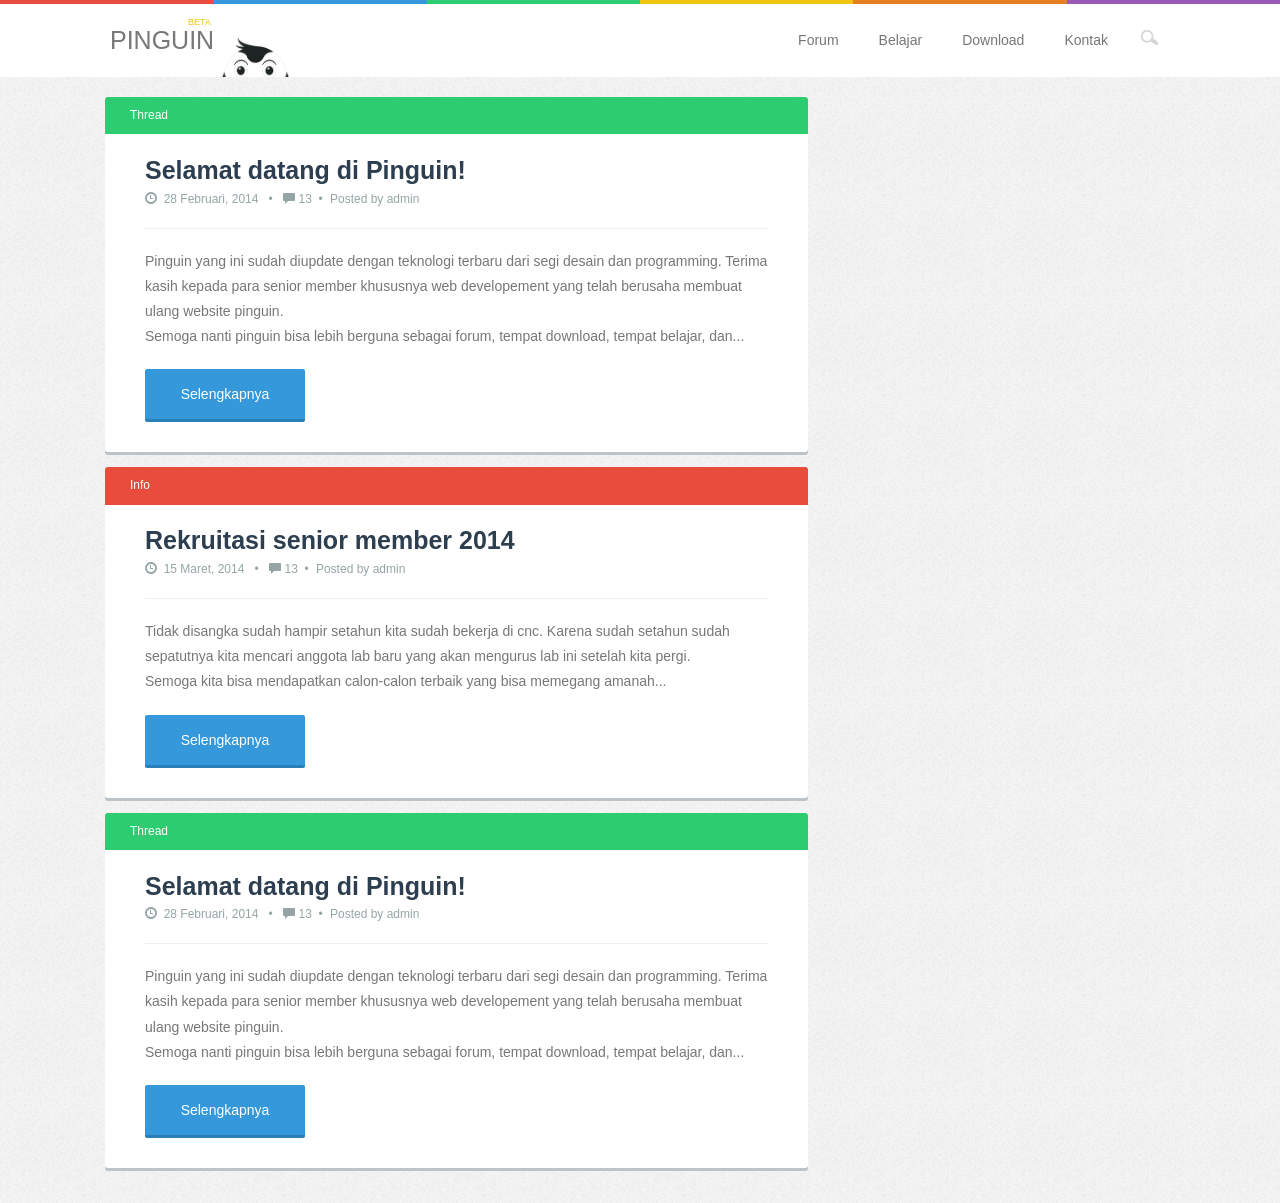
<file: index.html>
<!DOCTYPE html>
<html lang="en">
  <head>
    <meta charset="utf-8">
    <meta http-equiv="X-UA-Compatible" content="IE=edge">
    <meta name="viewport" content="width=device-width, initial-scale=1">
    <title>Pinguin - Sebuah website laboratorium CNC</title>

    <!-- CSS Bootstrap -->
    <link href="css/bootstrap.css" rel="stylesheet">
    <link href="css/style.css" rel="stylesheet">

    <!-- buat favicon -->
    <link rel="shortcut icon" href="img/favicon-pinguin.ico" >
    <link rel="icon" type="/image/ico"  href="img/favicon-pinguin.ico" >
    
    <!-- end -->
  </head>

  <body>
      
    <!-- Hiasan warna-warna paling atas -->
      
    <div class="top-color">
      <ul>
        <li></li>
        <li></li>
        <li></li>
        <li></li>
        <li></li>
        <li></li>
      </ul>
    </div>
      
    <!-- Navigasi atas -->  
        
    <nav class="navbar navbar-default" role="navigation">
    <div class="container-fluid">
      
    <!-- Brand and toggle get grouped for better mobile display -->
      
    <div class="navbar-header">
      <button type="button" class="navbar-toggle" data-toggle="collapse" data-target="#bs-example-navbar-collapse-1">
        <span class="sr-only">Toggle navigation</span>
        <span class="icon-bar"></span>
        <span class="icon-bar"></span>
        <span class="icon-bar"></span>
      </button>
      <a class="navbar-brand" href="index.html">Pinguin</a>
    </div>

    <!-- Membuat link-link berubah dari float-left menjadi vertikal teratur -->
      
    <div class="collapse navbar-collapse" id="bs-example-navbar-collapse-1">

      <ul class="nav navbar-nav navbar-right">
        <li><a href="forum.html">Forum</a></li>
        <li><a href="#">Belajar</a></li>
        <li><a href="download.html">Download</a></li>
        <li><a href="#">Kontak</a></li>
        <li><form class="search-container" action="#" method="POST"><input type="search" class="form-control search" placeholder="Cari..." >
            <input type="submit" class="btn btn-search" value="Cari">
            </form>
        </li>
          </ul>
    </div>  <!-- /.navbar-collapse -->
  </div>  <!-- /.container-fluid -->
</nav>

<!-- Grid menu -->

<!-- Container grid -->

<div class="row pinguin">
  
    <!-- Grid bagian kiri | Kontainer utama -->
    
  <div class="left-container">
    <div class="left-modul thread-modul">
      <h4 class="title">Selamat datang di Pinguin!</h4>
      <span class="date"><i class="glyphicon glyphicon-time"></i> &nbsp;28 Februari, 2014 &nbsp; &bull; &nbsp;</span>
      <span class="comment"><i class="glyphicon glyphicon-comment"></i> 13 &nbsp;&bull;</span>
      <span class="comment"> &nbsp;Posted by admin</span>
      <br><hr>
      <p class="wtsay">Pinguin yang ini sudah diupdate dengan teknologi terbaru dari segi desain dan programming. Terima kasih kepada para senior member khususnya web developement yang telah berusaha membuat ulang website pinguin.<br>
      Semoga nanti pinguin bisa lebih berguna sebagai forum, tempat download, tempat belajar, dan...</p>
      <a href="#" class="button-slide">
        <i class="glyphicon glyphicon-chevron-right detail"></i>
        <div class="detail-wrap">Selengkapnya</div>
      </a>
    </div>

    <div class="left-modul info-modul">
      <h4 class="title">Rekruitasi senior member 2014</h4>
      <span class="date"><i class="glyphicon glyphicon-time"></i> &nbsp;15 Maret, 2014 &nbsp; &bull; &nbsp;</span>
      <span class="comment"><i class="glyphicon glyphicon-comment"></i> 13 &nbsp;&bull;</span>
      <span class="comment"> &nbsp;Posted by admin</span>
      <br><hr>
      <p class="wtsay">Tidak disangka sudah hampir setahun kita sudah bekerja di cnc. Karena sudah setahun sudah sepatutnya kita mencari anggota lab baru yang akan mengurus lab ini setelah kita pergi.<br>Semoga kita bisa mendapatkan calon-calon terbaik yang bisa memegang amanah...</p>
      <a href="#" class="button-slide">
        <i class="glyphicon glyphicon-chevron-right detail"></i>
        <div class="detail-wrap">Selengkapnya</div>
      </a>
    </div>
        
    <div class="left-modul thread-modul">
      <h4 class="title">Selamat datang di Pinguin!</h4>
      <span class="date"><i class="glyphicon glyphicon-time"></i> &nbsp;28 Februari, 2014 &nbsp; &bull; &nbsp;</span>
      <span class="comment"><i class="glyphicon glyphicon-comment"></i> 13 &nbsp;&bull;</span>
      <span class="comment"> &nbsp;Posted by admin</span>
      <br><hr>
      <p class="wtsay">Pinguin yang ini sudah diupdate dengan teknologi terbaru dari segi desain dan programming. Terima kasih kepada para senior member khususnya web developement yang telah berusaha membuat ulang website pinguin.<br>
      Semoga nanti pinguin bisa lebih berguna sebagai forum, tempat download, tempat belajar, dan...</p>
      <a href="#" class="button-slide">
        <i class="glyphicon glyphicon-chevron-right detail"></i>
        <div class="detail-wrap">Selengkapnya</div>
      </a>
    </div>
  </div>    
    
<!-- Grid bagian kanan | Kontainer utama -->    
  <div class="nav-right"></div>    

</div>
    <!-- Container grid ends! -->

  <!-- Final Footer Page -->
  <script src="js/jquery.js"></script>        
  <script src="js/bootstrap.js"></script>
      <!--
  <script src="js/prefixfree.min.js"></script>
         
  <!-- HTML5 Shim and Respond.js IE8 support of HTML5 elements and media queries -->
  <!-- WARNING: Respond.js doesn't work if you view the page via file:// -->

  <script src="js/html5shiv.js"></script>
  <script src="js/respond.min.js"></script>
      
</body>
</html>
</file>
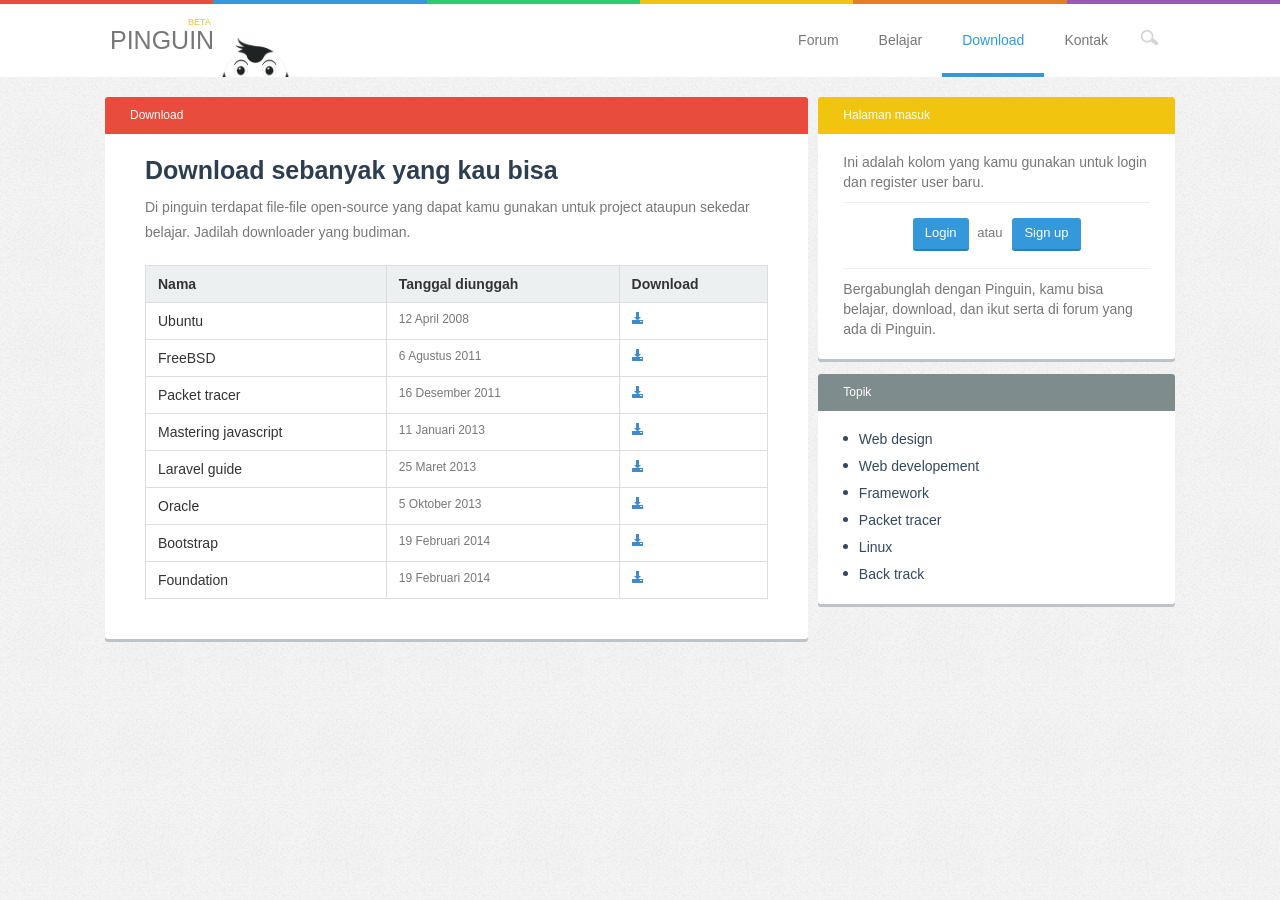
<file: download.html>
<!DOCTYPE html>
<html lang="en">
  <head>
    <meta charset="utf-8">
    <meta http-equiv="X-UA-Compatible" content="IE=edge">
    <meta name="viewport" content="width=device-width, initial-scale=1">
    <title>Pinguin - Sebuah website laboratorium CNC</title>

    <!-- CSS Bootstrap -->
      
    <link href="css/bootstrap.css" rel="stylesheet">
    <link href="css/style.css" rel="stylesheet">

    <!-- buat favicon -->
<link rel="shortcut icon" href="img/favicon-pinguin.ico" >
<link rel="icon" type="/image/ico"  href="img/favicon-pinguin.ico" >
    <!-- end -->

  </head>
  <body>
      
    <!-- Hiasan warna-warna paling atas -->
      
      <div class="top-color">
      <ul>
          <li></li>
          <li></li>
          <li></li>
          <li></li>
          <li></li>
          <li></li>
      </ul>
      
    <!-- Navigasi atas -->  
        
      </div>
      <nav class="navbar navbar-default" role="navigation">
  <div class="container-fluid">
      
    <!-- Brand and toggle get grouped for better mobile display -->
      
    <div class="navbar-header">
      <button type="button" class="navbar-toggle" data-toggle="collapse" data-target="#bs-example-navbar-collapse-1">
        <span class="sr-only">Toggle navigation</span>
        <span class="icon-bar"></span>
        <span class="icon-bar"></span>
        <span class="icon-bar"></span>
      </button>
      <a class="navbar-brand" href="index.html">Pinguin</a>
    </div>

    <!-- Membuat link-link berubah dari float-left menjadi vertikal teratur -->
      
    <div class="collapse navbar-collapse" id="bs-example-navbar-collapse-1">

      <ul class="nav navbar-nav navbar-right">
        <li><a href="forum.html">Forum</a></li>
        <li><a href="#">Belajar</a></li>
        <li><a class="active" href="download.html">Download</a></li>
        <li><a href="#">Kontak</a></li>
        <li><form class="search-container" action="#" method="POST"><input type="search" class="form-control search" placeholder="Cari..." >
            <input type="submit" class="btn btn-search" value="Cari">
            </form>
        </li>
          </ul>
    </div>  <!-- /.navbar-collapse -->
  </div>  <!-- /.container-fluid -->
</nav>

<!-- Grid menu -->

<!-- Container grid -->

<div class="row pinguin">
  
    <!-- Grid bagian kiri | Kontainer utama -->
    
    <div class="left-container">
    
        <div class="left-modul download-modul">
        <h4 class="title">Download sebanyak yang kau bisa</h4>
        <p class="wtsay">Di pinguin terdapat file-file open-source yang dapat kamu gunakan untuk project ataupun sekedar belajar. Jadilah downloader yang budiman.</p>
        <div class="container-table">
        <table class="table table-bordered">
        <thead>
          <tr>
            <th>Nama</th>
            <th>Tanggal diunggah</th>
            <th>Download</th>
          </tr>
        </thead>
        <tbody>
          <tr>
            <td>Ubuntu</td>
            <td>12 April 2008</td>
            <td><a class="download" href="#"><i class="glyphicon glyphicon-download-alt"></i></a></td>
          </tr>
          <tr>
            <td>FreeBSD</td>
            <td>6 Agustus 2011</td>
            <td><a class="download" href="#"><i class="glyphicon glyphicon-download-alt"></i></a></td>
          </tr>
          <tr>
            <td>Packet tracer</td>
            <td>16 Desember 2011</td>
            <td><a class="download" href="#"><i class="glyphicon glyphicon-download-alt"></i></a></td>
          </tr>
          <tr>
            <td>Mastering javascript</td>
            <td>11 Januari 2013</td>
            <td><a class="download" href="#"><i class="glyphicon glyphicon-download-alt"></i></a></td>
          </tr>
            <tr>
            <td>Laravel guide</td>
            <td>25 Maret 2013</td>
            <td><a class="download" href="#"><i class="glyphicon glyphicon-download-alt"></i></a></td>
          </tr>
            <tr>
            <td>Oracle</td>
            <td>5 Oktober 2013</td>
            <td><a class="download" href="#"><i class="glyphicon glyphicon-download-alt"></i></a></td>
          </tr>
            <tr>
            <td>Bootstrap</td>
            <td>19 Februari 2014</td>
            <td><a class="download" href="#"><i class="glyphicon glyphicon-download-alt"></i></a></td>
          </tr>
            <tr>
            <td>Foundation</td>
            <td>19 Februari 2014</td>
            <td><a class="download" href="#"><i class="glyphicon glyphicon-download-alt"></i></a></td>
          </tr>
        </tbody>
      </table>
      </div>
        </div>        

    </div>    
    
<!-- Grid bagian kanan | Kontainer utama -->    
    
    <div class="right-container">
    
    <!-- Grid satuan -->    
        
    <div class="right-modul come-in login-modul">
    
        <p class="member">
        Ini adalah kolom yang kamu gunakan untuk 
login dan register user baru.<br><hr class="garis-masuk">


        <div class="container-mau">
            <a class="mau" href="login.html">Login</a><span> atau</span>
            <a class="mau" href="signup.html">Sign up</a>
        </div>
        
        </p><hr class="garis-masuk2"><p class="member">Bergabunglah dengan Pinguin, kamu bisa belajar, download, dan ikut serta di forum yang ada di Pinguin.</p>
        
    </div>
    
    <div class="right-modul topik-modul">
    
        <ul class=topik>
            <li><a class="tag" href="#"> &nbsp;&nbsp;&nbsp;&nbsp;Web design</a></li>
            <li><a class="tag" href="#">&nbsp;&nbsp;&nbsp;&nbsp;Web developement</a></li>
            <li><a class="tag" href="#">&nbsp;&nbsp;&nbsp;&nbsp;Framework</a></li>
            <li><a class="tag" href="#">&nbsp;&nbsp;&nbsp;&nbsp;Packet tracer</a></li>
            <li><a class="tag" href="#">&nbsp;&nbsp;&nbsp;&nbsp;Linux</a></li>
            <li><a class="tag" href="#">&nbsp;&nbsp;&nbsp;&nbsp;Back track</a></li>
        </ul>
        
    </div>
    
    </div>
    
    </div>

    <!-- Container grid ends! -->

<script src="js/jquery.js"></script>        
<script src="js/bootstrap.js"></script>
<!-- <script src="js/prefixfree.min.js"></script> -->
       
<!-- HTML5 Shim and Respond.js IE8 support of HTML5 elements and media queries -->
<!-- WARNING: Respond.js doesn't work if you view the page via file:// -->

<script src="js/html5shiv.js"></script>
<script src="js/respond.min.js"></script>
      
</body>
</html>
</file>
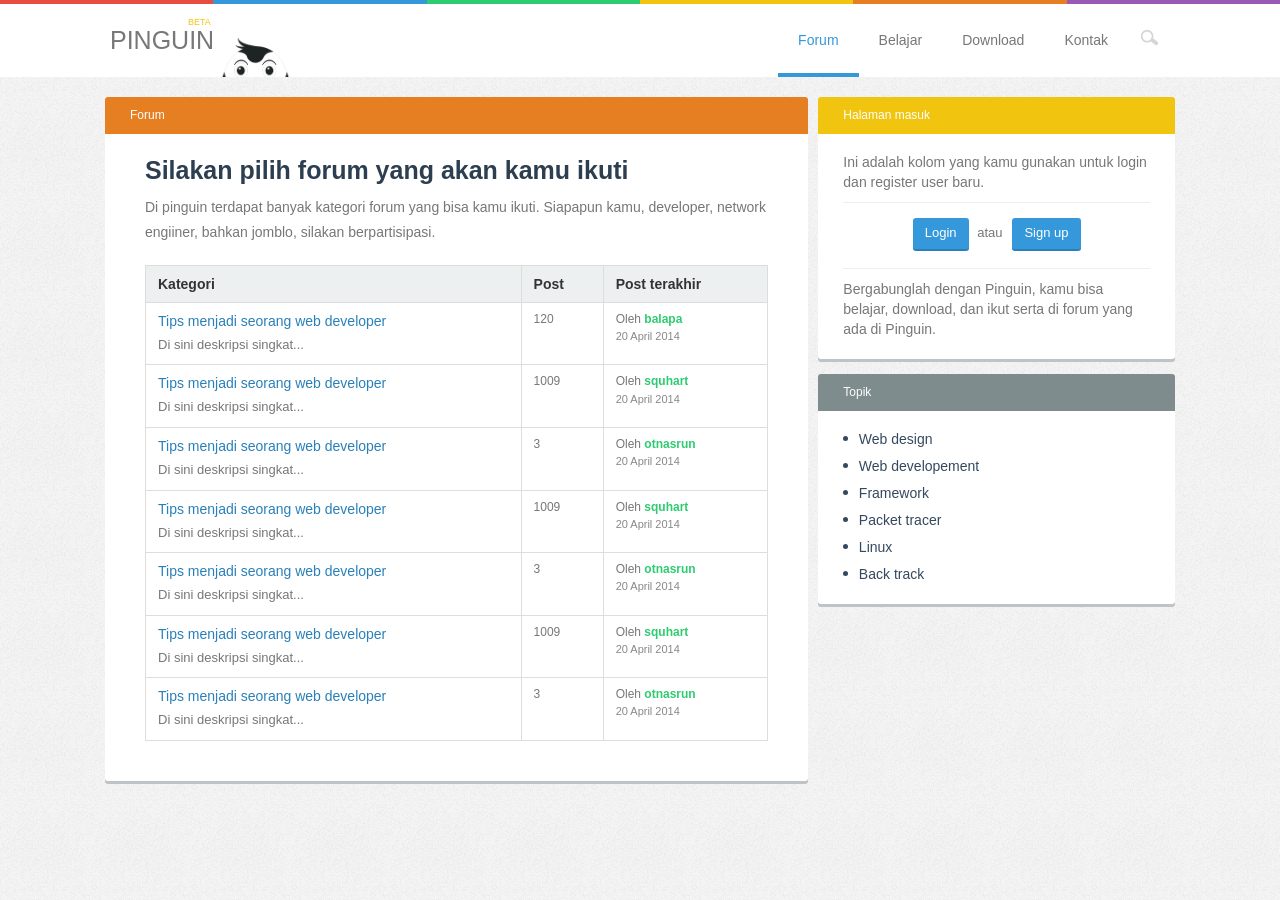
<file: forum.html>
<!DOCTYPE html>
<html lang="en">
  <head>
    <meta charset="utf-8">
    <meta http-equiv="X-UA-Compatible" content="IE=edge">
    <meta name="viewport" content="width=device-width, initial-scale=1">
    <title>Pinguin - Sebuah website laboratorium CNC</title>

    <!-- CSS Bootstrap -->
      
    <link href="css/bootstrap.css" rel="stylesheet">
    <link href="css/style.css" rel="stylesheet">

    <!-- buat favicon -->
<link rel="shortcut icon" href="img/favicon-pinguin.ico" >
<link rel="icon" type="/image/ico"  href="img/favicon-pinguin.ico" >
    <!-- end -->

  </head>
  <body>
      
    <!-- Hiasan warna-warna paling atas -->
      
      <div class="top-color">
      <ul>
          <li></li>
          <li></li>
          <li></li>
          <li></li>
          <li></li>
          <li></li>
      </ul>
      
    <!-- Navigasi atas -->  
        
      </div>
      <nav class="navbar navbar-default" role="navigation">
  <div class="container-fluid">
      
    <!-- Brand and toggle get grouped for better mobile display -->
      
    <div class="navbar-header">
      <button type="button" class="navbar-toggle" data-toggle="collapse" data-target="#bs-example-navbar-collapse-1">
        <span class="sr-only">Toggle navigation</span>
        <span class="icon-bar"></span>
        <span class="icon-bar"></span>
        <span class="icon-bar"></span>
      </button>
      <a class="navbar-brand" href="index.html">Pinguin</a>
    </div>

    <!-- Membuat link-link berubah dari float-left menjadi vertikal teratur -->
      
    <div class="collapse navbar-collapse" id="bs-example-navbar-collapse-1">

      <ul class="nav navbar-nav navbar-right">
        <li><a class="active" href="forum.html">Forum</a></li>
        <li><a href="#">Belajar</a></li>
        <li><a href="download.html">Download</a></li>
        <li><a href="#">Kontak</a></li>
        <li><form class="search-container" action="#" method="POST"><input type="search" class="form-control search" placeholder="Cari..." >
            <input type="submit" class="btn btn-search" value="Cari">
            </form>
        </li>
          </ul>
    </div>  <!-- /.navbar-collapse -->
  </div>  <!-- /.container-fluid -->
</nav>

<!-- Grid menu -->

<!-- Container grid -->

<div class="row pinguin">
  
    <!-- Grid bagian kiri | Kontainer utama -->
    
    <div class="left-container">
    
        <div class="left-modul forum-modul">
        <h4 class="title">Silakan pilih forum yang akan kamu ikuti</h4>
        <p class="wtsay">Di pinguin terdapat banyak kategori forum yang bisa kamu ikuti. Siapapun kamu, developer, network engiiner, bahkan jomblo, silakan berpartisipasi.</p>
        <div class="container-table">
        <table class="table table-bordered">
        <thead>
          <tr>
            <th>Kategori</th>
            <th>Post</th>
            <th>Post terakhir</th>
          </tr>
        </thead>
        <tbody>
          <tr> <!-- Baris / row, kalo td nya kolom -->
            <td><a href="#" class="kategori">Tips menjadi seorang web developer</a><br>
            <p class="deks">Di sini deskripsi singkat...</p></td>
            <td>120</td>
            <td>Oleh <a href="#user" class="user">balapa</a><br><span>20 April 2014</span>
              </td>
          </tr>
            
          <tr>
            <td><a href="#" class="kategori">Tips menjadi seorang web developer</a><br>
            <p class="deks">Di sini deskripsi singkat...</p></td>
            <td>1009</td>
            <td>Oleh <a href="#user" class="user">squhart</a><br><span>20 April 2014</span></td>
          </tr>
            
          <tr>
            <td><a href="#" class="kategori">Tips menjadi seorang web developer</a><br>
            <p class="deks">Di sini deskripsi singkat...</p></td>
            <td>3</td>
            <td>Oleh <a href="#user" class="user">otnasrun</a><br><span>20 April 2014</span></td>
          </tr>
            
          <tr>
            <td><a href="#" class="kategori">Tips menjadi seorang web developer</a><br>
            <p class="deks">Di sini deskripsi singkat...</p></td>
            <td>1009</td>
            <td>Oleh <a href="#user" class="user">squhart</a><br><span>20 April 2014</span></td>
          </tr>
            
          <tr>
            <td><a href="#" class="kategori">Tips menjadi seorang web developer</a><br>
            <p class="deks">Di sini deskripsi singkat...</p></td>
            <td>3</td>
            <td>Oleh <a href="#user" class="user">otnasrun</a><br><span>20 April 2014</span></td>
          </tr>
            
          <tr>
            <td><a href="#" class="kategori">Tips menjadi seorang web developer</a><br>
            <p class="deks">Di sini deskripsi singkat...</p></td>
            <td>1009</td>
            <td>Oleh <a href="#user" class="user">squhart</a><br><span>20 April 2014</span></td>
          </tr>
            
          <tr>
            <td><a href="#" class="kategori">Tips menjadi seorang web developer</a><br>
            <p class="deks">Di sini deskripsi singkat...</p></td>
            <td>3</td>
            <td>Oleh <a href="#user" class="user">otnasrun</a><br><span>20 April 2014</span></td>
          </tr>
            
        </tbody>
      </table>
      </div>
        </div>        

    </div>    
    
<!-- Grid bagian kanan | Kontainer utama -->    
    
    <div class="right-container">
    
    <!-- Grid satuan -->    
        
    <div class="right-modul come-in login-modul">
    
        <p class="member">
        Ini adalah kolom yang kamu gunakan untuk 
login dan register user baru.<br><hr class="garis-masuk">


        <div class="container-mau">
            <a class="mau" href="login.html">Login</a><span> atau</span>
            <a class="mau" href="signup.html">Sign up</a>
        </div>
        
        </p><hr class="garis-masuk2"><p class="member">Bergabunglah dengan Pinguin, kamu bisa belajar, download, dan ikut serta di forum yang ada di Pinguin.</p>
        
    </div>
    
    <div class="right-modul topik-modul">
    
        <ul class=topik>
            <li><a class="tag" href="#"> &nbsp;&nbsp;&nbsp;&nbsp;Web design</a></li>
            <li><a class="tag" href="#">&nbsp;&nbsp;&nbsp;&nbsp;Web developement</a></li>
            <li><a class="tag" href="#">&nbsp;&nbsp;&nbsp;&nbsp;Framework</a></li>
            <li><a class="tag" href="#">&nbsp;&nbsp;&nbsp;&nbsp;Packet tracer</a></li>
            <li><a class="tag" href="#">&nbsp;&nbsp;&nbsp;&nbsp;Linux</a></li>
            <li><a class="tag" href="#">&nbsp;&nbsp;&nbsp;&nbsp;Back track</a></li>
        </ul>
        
    </div>
    
    </div>
    
    </div>

    <!-- Container grid ends! -->

<script src="js/jquery.js"></script>        
<script src="js/bootstrap.js"></script>
<!-- <script src="js/prefixfree.min.js"></script> -->
       
<!-- HTML5 Shim and Respond.js IE8 support of HTML5 elements and media queries -->
<!-- WARNING: Respond.js doesn't work if you view the page via file:// -->

<script src="js/html5shiv.js"></script>
<script src="js/respond.min.js"></script>
      
</body>
</html>
</file>
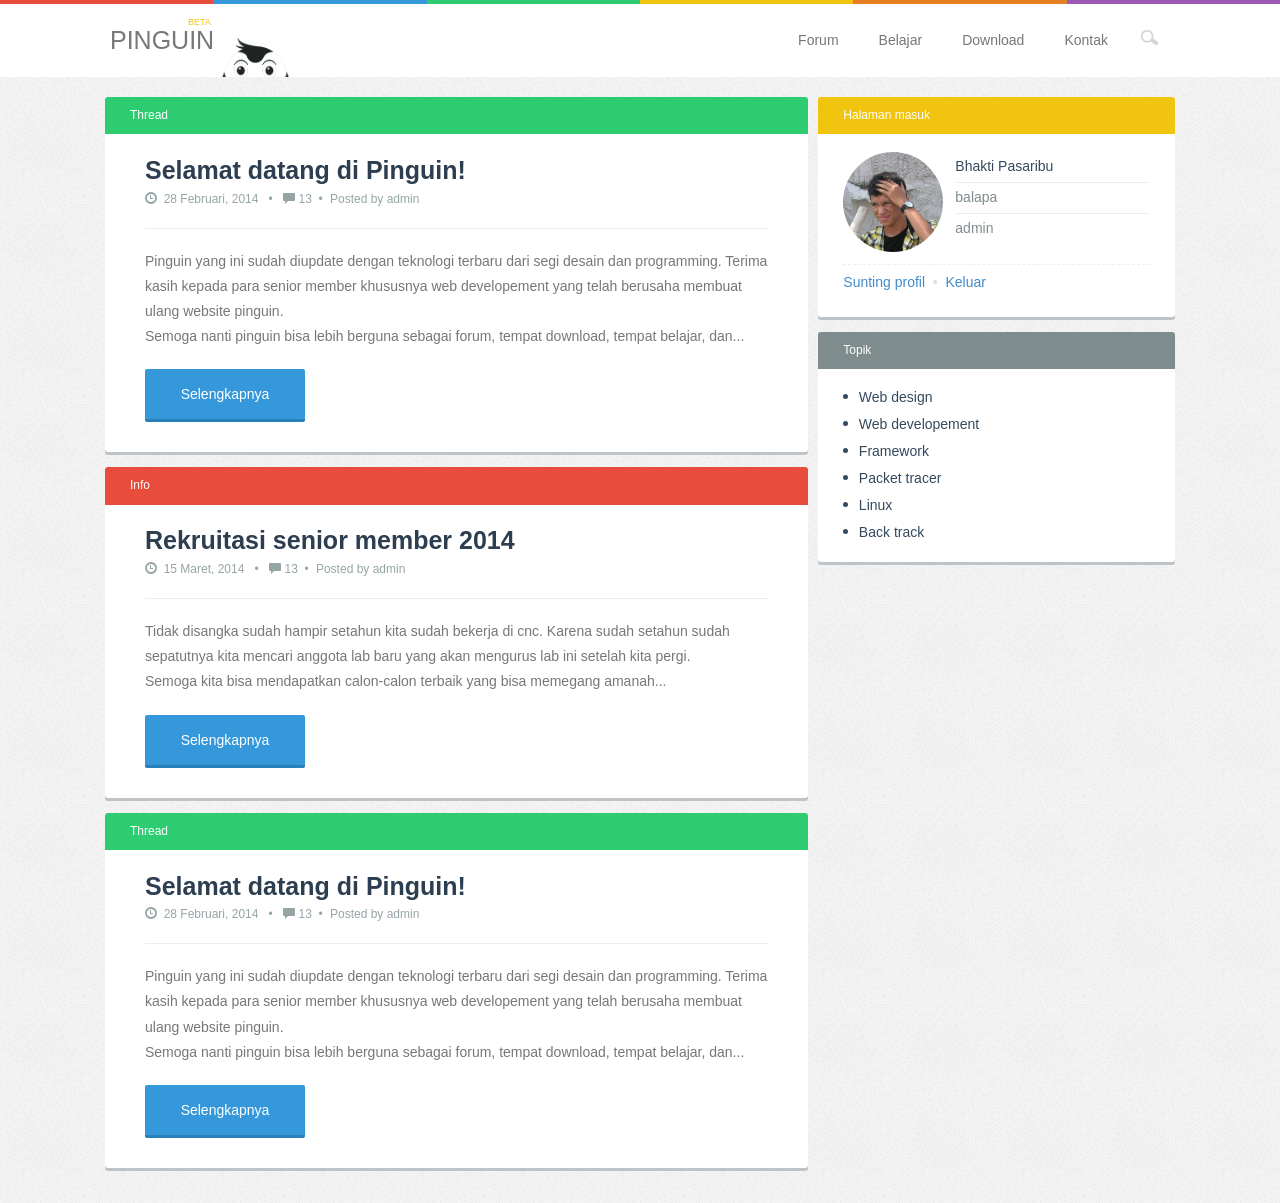
<file: index-on.html>
<!DOCTYPE html>
<html lang="en">
  <head>
    <meta charset="utf-8">
    <meta http-equiv="X-UA-Compatible" content="IE=edge">
    <meta name="viewport" content="width=device-width, initial-scale=1">
    <title>Pinguin - Sebuah website laboratorium CNC</title>

    <!-- CSS Bootstrap -->
      
    <link href="css/bootstrap.css" rel="stylesheet">
    <link href="css/style.css" rel="stylesheet">

    <!-- buat favicon -->
    <!-- buat favicon -->
<link rel="shortcut icon" href="img/favicon-pinguin.ico" >
<link rel="icon" type="/image/ico"  href="img/favicon-pinguin.ico" >
    <!-- end -->
    <!-- end -->

  </head>
  <body>
      
    <!-- Hiasan warna-warna paling atas -->
      
      <div class="top-color">
      <ul>
          <li></li>
          <li></li>
          <li></li>
          <li></li>
          <li></li>
          <li></li>
      </ul>
      
    <!-- Navigasi atas -->  
        
      </div>
      <nav class="navbar navbar-default" role="navigation">
  <div class="container-fluid">
      
    <!-- Brand and toggle get grouped for better mobile display -->
      
    <div class="navbar-header">
      <button type="button" class="navbar-toggle" data-toggle="collapse" data-target="#bs-example-navbar-collapse-1">
        <span class="sr-only">Toggle navigation</span>
        <span class="icon-bar"></span>
        <span class="icon-bar"></span>
        <span class="icon-bar"></span>
      </button>
      <a class="navbar-brand" href="index.html">Pinguin</a>
    </div>

    <!-- Membuat link-link berubah dari float-left menjadi vertikal teratur -->
      
    <div class="collapse navbar-collapse" id="bs-example-navbar-collapse-1">

      <ul class="nav navbar-nav navbar-right">
        <li><a href="forum.html">Forum</a></li>
        <li><a href="#">Belajar</a></li>
        <li><a href="#">Download</a></li>
        <li><a href="#">Kontak</a></li>
        <li><form class="search-container" action="#" method="POST"><input type="search" class="form-control search" placeholder="Cari..." >
            <input type="submit" class="btn btn-search" value="Cari">
            </form>
        </li>
          </ul>
    </div>  <!-- /.navbar-collapse -->
  </div>  <!-- /.container-fluid -->
</nav>

<!-- Grid menu -->

<!-- Container grid -->

<div class="row pinguin">
  
    <!-- Grid bagian kiri | Kontainer utama -->
    
    <div class="left-container">
    
        <div class="left-modul thread-modul">
          <h4 class="title">Selamat datang di Pinguin!</h4>
          <span class="date"><i class="glyphicon glyphicon-time"></i> &nbsp;28 Februari, 2014 &nbsp; &bull; &nbsp;</span>
          <span class="comment"><i class="glyphicon glyphicon-comment"></i> 13 &nbsp;&bull;</span>
            <span class="comment"> &nbsp;Posted by admin</span>
            <br><hr>
          <p class="wtsay">Pinguin yang ini sudah diupdate dengan teknologi terbaru dari segi desain dan programming. Terima kasih kepada para senior member khususnya web developement yang telah berusaha membuat ulang website pinguin.<br>
          Semoga nanti pinguin bisa lebih berguna sebagai forum, tempat download, tempat belajar, dan...</p>
          <a href="#" class="button-slide">
              <i class="glyphicon glyphicon-chevron-right detail"></i>
<div class="detail-wrap">Selengkapnya</div>
          </a>
        </div>

        <div class="left-modul info-modul">
          <h4 class="title">Rekruitasi senior member 2014</h4>
          <span class="date"><i class="glyphicon glyphicon-time"></i> &nbsp;15 Maret, 2014 &nbsp; &bull; &nbsp;</span>
          <span class="comment"><i class="glyphicon glyphicon-comment"></i> 13 &nbsp;&bull;</span>
            <span class="comment"> &nbsp;Posted by admin</span>
            <br><hr>
          <p class="wtsay">Tidak disangka sudah hampir setahun kita sudah bekerja di cnc. Karena sudah setahun sudah sepatutnya kita mencari anggota lab baru yang akan mengurus lab ini setelah kita pergi.<br>Semoga kita bisa mendapatkan calon-calon terbaik yang bisa memegang amanah...</p>
          <a href="#" class="button-slide">
              <i class="glyphicon glyphicon-chevron-right detail"></i>
<div class="detail-wrap">Selengkapnya</div>
          </a>
        </div>
        
        <div class="left-modul thread-modul">
          <h4 class="title">Selamat datang di Pinguin!</h4>
          <span class="date"><i class="glyphicon glyphicon-time"></i> &nbsp;28 Februari, 2014 &nbsp; &bull; &nbsp;</span>
          <span class="comment"><i class="glyphicon glyphicon-comment"></i> 13 &nbsp;&bull;</span>
            <span class="comment"> &nbsp;Posted by admin</span>
            <br><hr>
          <p class="wtsay">Pinguin yang ini sudah diupdate dengan teknologi terbaru dari segi desain dan programming. Terima kasih kepada para senior member khususnya web developement yang telah berusaha membuat ulang website pinguin.<br>
          Semoga nanti pinguin bisa lebih berguna sebagai forum, tempat download, tempat belajar, dan...</p>
          <a href="#" class="button-slide">
              <i class="glyphicon glyphicon-chevron-right detail"></i>
<div class="detail-wrap">Selengkapnya</div>
          </a>
        </div>
        

    </div>    
    
<!-- Grid bagian kanan | Kontainer utama -->    
    
    <div class="right-container">
    
    <!-- Grid satuan -->    
        
    <div class="right-modul come-in login-modul on">
    
        <div class="image-profile pull-left">
        <img class="user-photo" src="img/balapa.jpg">
        </div>
        <div class="profile-detail pull-left">
            <ul class="profile">
                <li>Bhakti Pasaribu</li>
                <li>balapa</li>
                <li>admin</li>
            </ul>
        </div>
        <div class="user-choice">
        <a href="#">Sunting profil</a>&nbsp; <span class="bull">&bull;</span>&nbsp;
        <a href="index.html">Keluar</a>
            </div>
        
    </div>
    
    <div class="right-modul topik-modul">
    
        <ul class=topik>
            <li><a class="tag" href="#"> &nbsp;&nbsp;&nbsp;&nbsp;Web design</a></li>
            <li><a class="tag" href="#">&nbsp;&nbsp;&nbsp;&nbsp;Web developement</a></li>
            <li><a class="tag" href="#">&nbsp;&nbsp;&nbsp;&nbsp;Framework</a></li>
            <li><a class="tag" href="#">&nbsp;&nbsp;&nbsp;&nbsp;Packet tracer</a></li>
            <li><a class="tag" href="#">&nbsp;&nbsp;&nbsp;&nbsp;Linux</a></li>
            <li><a class="tag" href="#">&nbsp;&nbsp;&nbsp;&nbsp;Back track</a></li>
        </ul>
        
    </div>
    
    </div>
    
    </div>

    <!-- Container grid ends! -->

<script src="js/jquery.js"></script>        
<script src="js/bootstrap.js"></script>
<script src="js/prefixfree.min.js"></script>
       
<!-- HTML5 Shim and Respond.js IE8 support of HTML5 elements and media queries -->
<!-- WARNING: Respond.js doesn't work if you view the page via file:// -->

<script src="js/html5shiv.js"></script>
<script src="js/respond.min.js"></script>
      
</body>
</html>
</file>
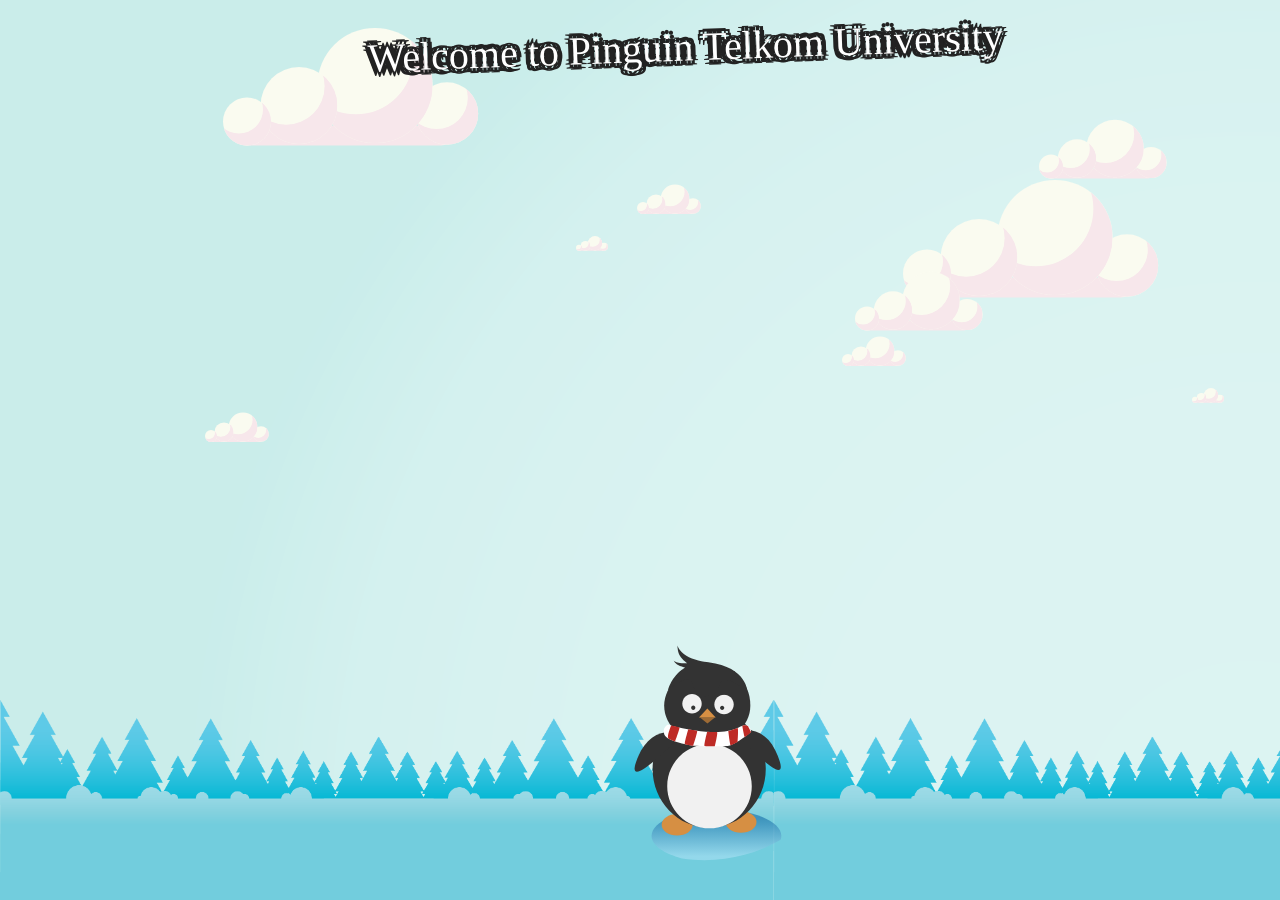
<file: landing.html>
<!DOCTYPE html>
<html lang="en">
  <head>
    <meta charset="utf-8">
    <meta http-equiv="X-UA-Compatible" content="IE=edge">
    <meta name="viewport" content="width=device-width, initial-scale=1">
    <title>Pinguin - Sebuah website laboratorium CNC</title>

    <!-- CSS Bootstrap -->
    <link href="css/bootstrap.css" rel="stylesheet">
    <link href='http://fonts.googleapis.com/css?family=Open+Sans' rel='stylesheet'  type='text/css'>
    <link href="css/custom.css" rel="stylesheet">

    <!-- buat favicon -->
    <link rel="shortcut icon" href="img/favicon-pinguin.ico" >
    <link rel="icon" type="/image/ico"  href="img/favicon-pinguin.ico" >
    
  <!-- end -->
  </head>

  <body>
    <div class="cloud large cloud-1">
    <div></div><div></div><div></div><div></div>
  </div>
  <div class="cloud normal cloud-2">
    <div></div><div></div><div></div><div></div>
  </div>
  <div class="cloud small cloud-3">
    <div></div><div></div><div></div><div></div>
  </div>
  <div class="cloud tiny cloud-4">
    <div></div><div></div><div></div><div></div>
  </div>
  <div class="cloud large cloud-5">
    <div></div><div></div><div></div><div></div>
  </div>
  <div class="cloud normal cloud-6">
    <div></div><div></div><div></div><div></div>
  </div>
  <div class="cloud small cloud-7">
    <div></div><div></div><div></div><div></div>
  </div>
  <div class="cloud tiny cloud-8">
    <div></div><div></div><div></div><div></div>
  </div>
  <div class="cloud small cloud-9">
    <div></div><div></div><div></div><div></div>
  </div>
 
  
  <div class="container  pinguin-container">
   
  <div class="col-md-12">
       <div class="type">
        <span></span>
        <span>Welcome to Pinguin Telkom University</span>
        <span></span>
      </div>

    </div>

    <div class="col col-md-12">
     
<svg version="1.1" id="pinguinfigure" xmlns="http://www.w3.org/2000/svg" xmlns:xlink="http://www.w3.org/1999/xlink" x="0px" y="0px"
   width="1200px" height="800px" viewBox="0 0 1200 800" enable-background="new 0 0 1200 800" xml:space="preserve">
<linearGradient id="SVGID_1_" gradientUnits="userSpaceOnUse" x1="572.8953" y1="712.6377" x2="572.8953" y2="635.8799">
  <stop  offset="0" style="stop-color:#B5E4FA"/>
  <stop  offset="1" style="stop-color:#00579B"/>
</linearGradient>
<path opacity="0.5" fill="url(#SVGID_1_)" d="M702.647,671.74c0,2.644-0.46,5.238-1.361,7.771
  c-44.823,25.946-96.865,40.807-152.384,40.807c-15.251,0-30.232-1.122-44.883-3.283c-36.571-9.444-60.875-26.208-60.875-45.295
  c0-29.511,58.091-53.435,129.751-53.435C644.555,618.306,702.647,642.229,702.647,671.74z"/>
<g>
  <g>
    <path fill="#F5F5F5" d="M518.977,645.528"/>
    <path fill="#F5F5F5" d="M497.365,622.808c-0.326-0.836-1.268-1.249-2.104-0.923c-0.836,0.325-1.25,1.269-0.923,2.104"/>
    <path fill="#F5F5F5" d="M499.497,632.747"/>
  </g>
</g>
<g id="Body">
  <g id="Feet">
    <path fill="#D68F43" d="M525.266,649.379c0,11.928-13.871,21.595-30.98,21.595c-17.112,0-30.983-9.667-30.983-21.595
      c0-11.926,13.871-21.596,30.983-21.596C511.395,627.783,525.266,637.453,525.266,649.379z"/>
    <path fill="#D68F43" d="M653.037,644.153c0,11.928-13.871,21.596-30.981,21.596c-17.113,0-30.984-9.668-30.984-21.596
      c0-11.927,13.871-21.596,30.984-21.596C639.166,622.558,653.037,632.227,653.037,644.153z"/>
  </g>
  <path id="black-body" fill="#333333" d="M671.542,538.219c0,64.862-50.665,117.445-113.163,117.445
    c-62.496,0-113.162-52.583-113.162-117.445c0-64.864,50.666-117.446,113.162-117.446
    C620.878,420.772,671.542,473.354,671.542,538.219z"/>
  <path id="white-body" fill="#F1F1F1" d="M643.569,572.32c0,46.577-37.861,84.333-84.565,84.333s-84.566-37.756-84.566-84.333
    c0-46.575,37.863-84.334,84.566-84.334C605.707,487.986,643.569,525.744,643.569,572.32z"/>
  <path id="right-arm" fill="#333333" d="M483.779,462.976c-34.658,0.402-58.702,21.264-72.133,62.587
    c-10.829,33.322,14.542,20.079,76.115-39.722C492.862,480.884,491.537,473.263,483.779,462.976z"/>
  <path id="left-arm" fill="#333333" d="M630.245,459.553c33.148,0.403,56.147,21.263,68.994,62.59
    c10.359,33.319-13.908,20.075-72.802-39.725C621.558,477.466,622.822,469.843,630.245,459.553z"/>
</g>
<path fill="#333333" d="M640.677,411.438c0,41.238-38.573,74.669-86.154,74.669c-47.582,0-86.156-33.431-86.156-74.669
  c0-41.239,38.574-74.669,86.156-74.669C602.104,336.769,640.677,357.917,640.677,411.438z"/>
<g id="Beak">
  <path id="beak-bottom" fill="#9E6B35" d="M554.867,447.159l14.874-11.997h-29.747L554.867,447.159z"/>
  <path id="beak-top" fill="#D68F43" d="M554.688,416.9l16.687,18.234h-33.371L554.688,416.9z"/>
</g>
<g id="Eyes">
  <path fill="#F1F1F1" d="M543.386,407.557c0,10.792-8.677,19.54-19.379,19.54c-10.703,0-19.379-8.748-19.379-19.54
    c0-10.786,8.677-19.535,19.379-19.535C534.709,388.022,543.386,396.771,543.386,407.557z"/>
  <path fill="#F1F1F1" d="M607.445,408.859c0,10.789-8.674,19.535-19.379,19.535c-10.7,0-19.376-8.746-19.376-19.535
    c0-10.787,8.676-19.535,19.376-19.535C598.771,389.324,607.445,398.071,607.445,408.859z"/>
  <path fill="#333333" d="M530.747,415.373c0,2.447-1.892,4.43-4.225,4.43c-2.335,0-4.226-1.982-4.226-4.43s1.891-4.43,4.226-4.43
    C528.857,410.942,530.747,412.926,530.747,415.373z"/>
  <path fill="#333333" d="M588.534,415.712c0,2.447-1.891,4.431-4.223,4.431s-4.226-1.983-4.226-4.431
    c0-2.446,1.894-4.429,4.226-4.429S588.534,413.266,588.534,415.712z"/>
  <g id="Eyebrows">
    <path fill="#333333" d="M502.03,341.578h43.027v46.171H502.03V341.578z"/>
    <path fill="#333333" d="M566.778,342.676h43.03v46.167h-43.03V342.676z"/>
  </g>
</g>
<g id="Scarf">
  <path fill="#FFFFFF" d="M475.391,449.344c0,0-11.481,5.052-6.781,19.578c4.696,14.523,56.905,22.42,56.905,22.42
    s60.822,3.159,74.396-0.314c13.574-3.473,42.288-26.843,42.288-26.843s1.567-11.998-11.748-13.577
    C617.136,449.026,602.776,482.82,475.391,449.344z"/>
  <path fill="#BE2B26" d="M482.391,451.137c0,0-10.03,23.403-4.785,26.468c5.245,3.065,12.548,5.427,12.548,5.427
    s10.408-27.604,8.566-28.002C496.881,454.63,488.598,452.087,482.391,451.137z"/>
  <path fill="#BE2B26" d="M516.629,458.554c0,0-8.617,28.682-6.579,29.763c2.037,1.083,16.422,3.131,16.422,3.131
    s9.533-29.462,7.69-29.861C532.324,461.188,522.833,459.503,516.629,458.554z"/>
  <path fill="#BE2B26" d="M554.351,463.466c0,0-7.12,27.306-5.082,28.387c2.037,1.08,20.436,0.817,20.436,0.817
    s6.822-28.611,4.279-28.645C571.44,463.991,561.008,464.105,554.351,463.466z"/>
  <path fill="#BE2B26" d="M596.599,461.834c0,0,3.202,28.57,4.595,28.808c1.396,0.236,13.989-6.72,13.989-6.72
    s2.208-29.17-0.334-27.949C612.304,457.194,604.638,459.822,596.599,461.834z"/>
  <path fill="#BE2B26" d="M624.605,451.6c0,0,3.57,22.107,4.967,22.344c1.393,0.236,12.526-9.655,12.526-9.655
    s-6.096-12.06-6.403-12.125C635.387,452.101,631.077,448.912,624.605,451.6z"/>
</g>
<path fill="#333333" d="M475.847,380.965c0,0,36.511-32.773,46.365-19.107c6.929,9.607,5.528,32.484,33.406,30.362
  c19.436-1.481,20.918-19.817,26.44-28.237c11.626-17.733,52.877,20.604,52.877,20.604s0.799-49.86-78.104-60.009
  c-7.816-0.248-31.365-5.323-44.102-13.046c-14.583-8.844-17.955-20.472-17.955-20.472s0.509,12.655,4.41,19.323
  c6.417,10.973,16.06,16.25,16.06,16.25s-7.213,0.209-15.478-0.712c-6.698-0.746-12.152-4.607-12.152-4.607s3.111,5.835,8.605,8.659
  c6.947,3.574,14.494,5.192,14.494,5.192s-5.697,3.344-8.866,5.872C480.756,357.855,475.847,380.965,475.847,380.965z"/>
</svg>

    <div class="tree"></div>
  
    </div>
    </div>
  </div>

  <div class="plane">
    <svg version="1.1" id="Layer_1" xmlns="http://www.w3.org/2000/svg" xmlns:xlink="http://www.w3.org/1999/xlink" x="0px" y="0px"
   width="89.87px" height="34.306px" viewBox="0 0 89.87 34.306" enable-background="new 0 0 89.87 34.306" xml:space="preserve">
<g>
  <g>
    <path fill="#939498" d="M86,16.004c0,0,1.348-0.071,1.95-0.199c1.252-0.267,1.92-0.774,1.92-1.356c0-0.578-0.576-1.084-1.83-1.352
      C87.44,12.971,86,12.9,86,12.9V16.004z"/>
  </g>
  <g>
    <path fill="#750F05" d="M83.832,19.73c1.302-0.857,1.95-2.047,1.95-5.282c0-3.232-0.646-4.23-1.943-5.088L83.832,19.73z"/>
  </g>
  <g>
    <path fill="#270502" d="M85.782,14.448c0-3.232-0.646-4.23-1.943-5.088"/>
  </g>
  <g>
    <path fill="#9C1407" d="M47.988,9.195l0.554,1.111c0.556,1.199,2.405,1.903,3.813,1.903c1.766,0,4.645-1.409,4.645-3.101V9.086
      c0,0,21.688-0.374,23.025,0.968c0.871,0.864,1.975,1.16,1.975,1.16v9.771c0-1.248-2.666-0.865-2.666-0.865
      s-4.311,3.253-8.758,3.253l-2.303,1.539c0,0,2.244,0-17.381,0c-13.798-1-31.657-3.535-41.869-4.902l-0.036-0.367
      c-0.037,0.429-0.399,0.59-0.839,0.59c-0.472,0-0.853-0.47-0.853-0.937c0-0.057,0.007-0.154,0.016-0.205l-0.041-0.023
      c-3.356-0.487-4.948-0.933-5.556-1.288C0.842,17.778,0,17.618,0,14.703c0-2.918,0-2.604,0-11.669
      c0-9.071,18.148,4.387,18.148,11.763"/>
    <path fill="#57130D" d="M0.847,4.422c0-9.068,15.989,2.898,15.989,10.274c0,0,0.681-1.885-6.37-8.938
      C4.639-0.067,0.847,4.422,0.847,4.422z"/>
  </g>
  <g>
    <path fill="#57130D" d="M18.227,15.241l29.762-5.596l0.554,1.107c0.556,1.2,2.405,1.907,3.813,1.907
      c1.766,0,4.645-1.413,4.645-3.103V9.535c0,0,21.393-0.373,22.732,0.966c0.865,0.863,1.825,1.189,1.825,1.189"/>
    <path fill="#57130D" d="M18.227,15.241"/>
  </g>
  <g>
    <rect x="16.319" y="20.224" fill="#999999" width="0" height="1.929"/>
  </g>
  <g>
    
      <rect x="14.776" y="21.235" transform="matrix(-0.7083 -0.7059 0.7059 -0.7083 10.3762 48.4227)" fill="#999999" width="0.836" height="1.666"/>
  </g>
  <g>
    <path fill="#1A1A1A" d="M64.646,31.387c0,1.616,1.308,2.919,2.919,2.919c1.612,0,2.918-1.303,2.918-2.919
      c0-1.609-1.306-2.915-2.918-2.915C65.953,28.472,64.646,29.777,64.646,31.387z"/>
  </g>
  <g>
    <path fill="#8F8F8F" d="M61.021,30.347c0,0-1.3,1.424,6.544,1.424c2.182,0,4.67,0.646,4.67-0.752c0-2.623-2.128-5.424-4.75-5.424
      S62.527,27.302,61.021,30.347z"/>
  </g>
  <g>
    <polygon fill="#737373" points="62.227,28.423 62.813,27.834 57.668,22.681 57.079,23.273     "/>
  </g>
  <g>
    <path fill="#737373" d="M69.938,25.611c2.361,0,3.062,1.041,3.062,1.041s0-2.168,0-4.447C73,19.931,70.066,25.565,69.938,25.611z"
      />
  </g>
  <g>
    <path fill="#270502" d="M69.302,21.238c0.044,0,0.084-0.014,0.116-0.042c0.062-0.06,0.054-0.146-0.007-0.2L51.004,5.797
      c-0.065-0.052-0.159-0.05-0.226,0.006c-0.054,0.052-0.05,0.141,0.01,0.195L69.194,21.2C69.224,21.226,69.266,21.238,69.302,21.238
      z"/>
  </g>
  <g>
    <path fill="#270502" d="M68.09,4.513c0.042-0.006,0.088,0.004,0.122,0.024c0.063,0.05,0.071,0.136,0.02,0.197L52.211,22.432
      c-0.059,0.06-0.155,0.07-0.222,0.026c-0.064-0.051-0.077-0.135-0.019-0.196L67.989,4.563C68.018,4.535,68.052,4.519,68.09,4.513z"
      />
  </g>
  <g>
    <polygon fill="#270502" points="4,18.921 4,18.921 5.895,9.433 12.183,6.073 11.112,5.845 4,9.29    "/>
  </g>
  <g>
    <path fill="#333333" d="M85.776,14.981C85.776,3.169,88,0.253,88,0.253v14.729v14.59C88,29.571,85.776,26.789,85.776,14.981z"/>
  </g>
  <g>
    <path fill="#1A1A1A" d="M13.289,22.646c0,0.768,0.622,1.392,1.393,1.392c0.765,0,1.383-0.624,1.383-1.392
      c0-0.767-0.618-1.39-1.383-1.39C13.911,21.256,13.289,21.879,13.289,22.646z"/>
  </g>
  <g>
    <circle fill="#737373" cx="14.681" cy="22.646" r="0.417"/>
  </g>
  <g>
    <path fill="#57130D" d="M0,15.188c0,0,3.614,0.771,8.073,0.771c4.457,0,8.066-0.348,8.066-0.771c0-0.428-3.609-0.771-8.066-0.771
      C3.614,14.417,0,15.188,0,15.188z"/>
  </g>
  <g>
    <path fill="#270502" d="M0,15.188c0,0,3.614,0.771,8.073,0.771c4.457,0,8.066-0.348,8.066-0.771"/>
  </g>
  <g>
    <path fill="#270502" d="M48.148,5.531c0,0,4.75,1.427,10.548,1.242c5.801-0.181,10.48-1.032,10.452-1.897
      c-0.026-0.875-4.751-1.43-10.55-1.248C52.799,3.813,48.148,5.531,48.148,5.531z"/>
  </g>
  <g>
    <path fill="#57130D" d="M69.148,4.876c-0.026-0.875-4.751-1.43-10.55-1.248c-5.8,0.186-10.45,1.903-10.45,1.903"/>
  </g>
  <g>
    <path fill="#270502" d="M50.405,22.744c0,0,4.814,1.18,10.596,0.702c5.783-0.48,10.414-1.572,10.34-2.438
      c-0.072-0.867-4.817-1.179-10.6-0.701C54.958,20.783,50.405,22.744,50.405,22.744z"/>
  </g>
  <g>
    <path fill="#57130D" d="M71.341,21.008c-0.072-0.867-4.817-1.179-10.6-0.701c-5.783,0.477-10.336,2.438-10.336,2.438"/>
  </g>
  <g>
    <rect x="82" y="6.911" fill="#9C1407" width="4" height="15"/>
  </g>
  <g>
    <polyline fill="#57130D" points="86,7.911 86,6.911 82,6.911     "/>
  </g>
</g>
</svg>
  <div class="banner">
    <svg version="1.1" id="Layer_1" xmlns="http://www.w3.org/2000/svg" xmlns:xlink="http://www.w3.org/1999/xlink" x="0px" y="0px"
   width="194.309px" height="30px" viewBox="0 0 194.309 30" style="enable-background:new 0 0 194.309 30;" xml:space="preserve">

<polygon style="fill:#FFE7CF;stroke:#6A4C1E;stroke-miterlimit:10;" points="171.087,29.404 1.087,29.404 13.087,15.404 
  1.087,0.404 171.087,0.404 "/>
<g>
  <line style="fill:none;stroke:#270502;stroke-miterlimit:10;" x1="186.524" y1="15.138" x2="193.954" y2="7.708"/>
  <line style="fill:none;stroke:#270502;stroke-miterlimit:10;" x1="186.524" y1="14.671" x2="193.954" y2="22.102"/>
</g>
<line style="fill:none;stroke:#270502;stroke-miterlimit:10;" x1="187.087" y1="14.5" x2="171.087" y2="14.5"/>
<text transform="matrix(1 0 0 1 50.6746 11.4229)"><tspan x="0" y="0" style="font-family:'Calibri'; font-size:9.4473;">Computer And Communication </tspan><tspan x="0" y="11.337" style="font-family:'Calibri'; font-size:9.4473;">Laboratory</tspan></text>
<g>
  <path style="fill-rule:evenodd;clip-rule:evenodd;fill:#1A5B90;" d="M31.624,4.989c5.666,0,10.26,4.584,10.26,10.238
    s-4.594,10.238-10.26,10.238c-2.813,0-5.36-1.13-7.215-2.959l2.225-2.195c1.286,1.258,3.047,2.034,4.99,2.034
    c3.94,0,7.134-3.188,7.134-7.118c0-3.932-3.193-7.118-7.134-7.118c-1.903,0-3.633,0.745-4.912,1.958l-0.002,0.002l-2.209-2.211
    C26.346,6.083,28.857,4.989,31.624,4.989L31.624,4.989z"/>
  <path style="fill-rule:evenodd;clip-rule:evenodd;fill:#153654;" d="M28.563,14.006v3.378c0,0.069,0.066,0.09,0.135,0.09h1.565
    c0.186,0,0.136-0.144,0.136-0.407c0-0.427-0.012-1.934,0.062-2.204c0.167-0.615,0.895-0.921,1.457-0.63
    c0.116,0.061,0.239,0.146,0.32,0.247c0.088,0.107,0.154,0.224,0.199,0.366c0.103,0.336,0.06,1.938,0.066,2.472
    c0.002,0.118,0.026,0.156,0.14,0.156c0.321,0,1.469,0.031,1.699-0.022c0-1.088-0.002-2.176,0-3.264
    c0-0.357,0.021-0.294-0.196-0.621c-0.081-0.123-0.262-0.358-0.365-0.449c-0.139-0.122-0.305-0.274-0.451-0.364
    c-0.197-0.123-0.356-0.174-0.665-0.174h-2.562c-0.433,0-0.691,0.315-0.952,0.521c-0.088,0.07-0.274,0.301-0.344,0.403
    C28.722,13.628,28.563,13.815,28.563,14.006L28.563,14.006z"/>
  <path style="fill-rule:evenodd;clip-rule:evenodd;fill:#153654;" d="M31.749,1.936c3.674,0,6.998,1.495,9.395,3.908l-2.259,2.299
    v0.002c-1.815-1.844-4.341-2.989-7.136-2.989c-5.527,0-10.007,4.47-10.007,9.984c0,5.514,4.479,9.983,10.007,9.983
    c2.779,0,5.296-1.132,7.109-2.961l0.033,0.029l2.268,2.229l0,0c-2.398,2.421-5.729,3.921-9.41,3.921
    c-7.308,0-13.232-5.911-13.232-13.202C18.516,7.848,24.441,1.936,31.749,1.936L31.749,1.936z"/>
  <path style="fill-rule:evenodd;clip-rule:evenodd;fill:#F87B0C;" d="M40.173,4.628c4.196-0.507,7.372,0.326,8.404,2.584
    c1.905,4.169-4.215,11.615-13.672,16.631s-18.668,5.703-20.573,1.533c-1.111-2.431,0.506-5.975,3.92-9.501
    c-2.358,2.767-3.386,5.454-2.506,7.367c1.711,3.719,9.975,3.107,18.459-1.367c8.482-4.473,13.974-11.115,12.265-14.834
    C45.648,5.255,43.314,4.469,40.173,4.628L40.173,4.628z"/>
</g>
</svg>


  </div> 
  </div>

  <!-- Final Footer Page -->
  <script src="js/jquery.js"></script>        
  <script src="js/bootstrap.js"></script>
      <!--
  <script src="js/prefixfree.min.js"></script>
         
  <!-- HTML5 Shim and Respond.js IE8 support of HTML5 elements and media queries -->
  <!-- WARNING: Respond.js doesn't work if you view the page via file:// -->

  <script src="js/html5shiv.js"></script>
  <script src="js/respond.min.js"></script>
  <script type="text/javascript" src="js/app.js"></script>        
</body>
</html>
</file>
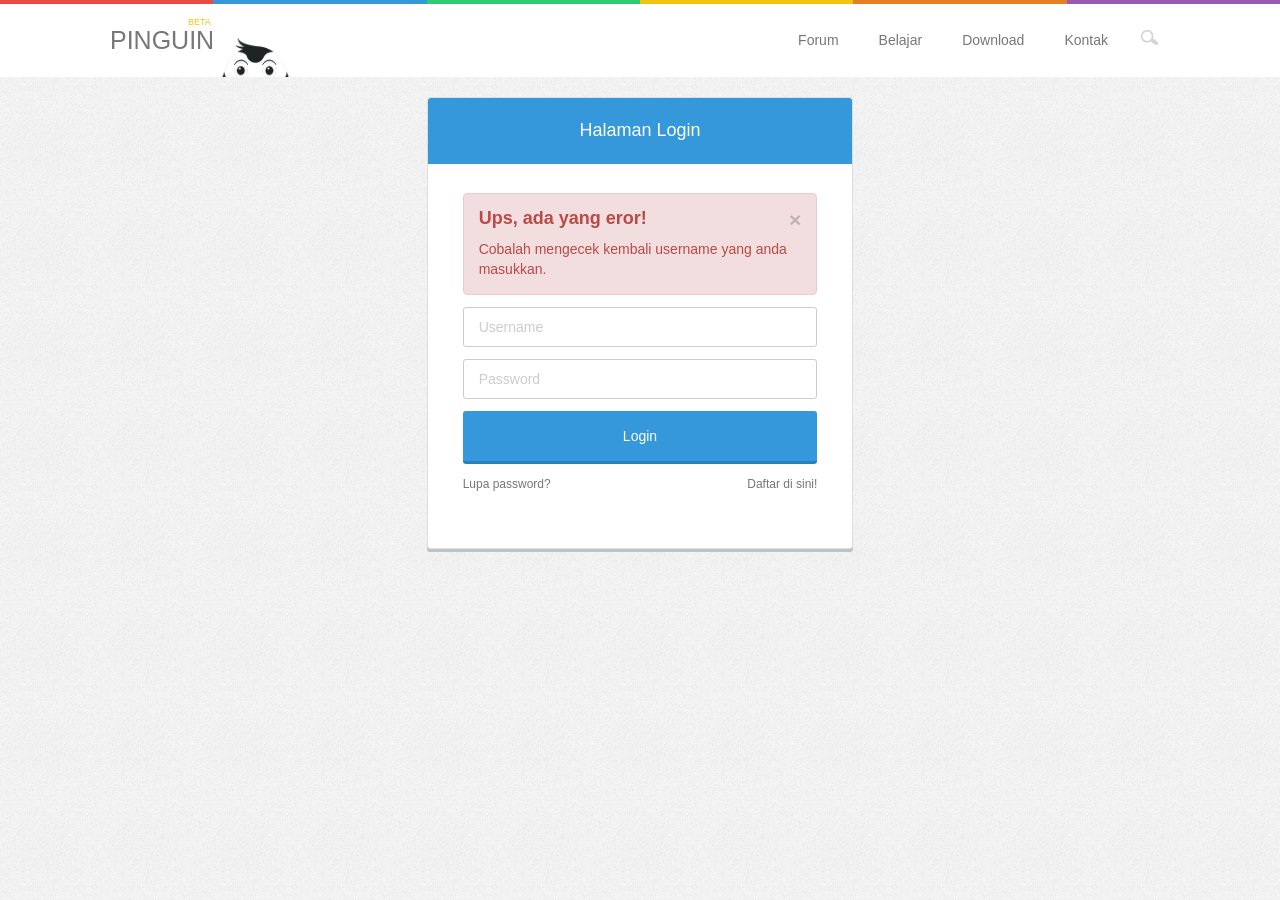
<file: login.html>
<!DOCTYPE html>
<html lang="en">
  <head>
    <meta charset="utf-8">
    <meta http-equiv="X-UA-Compatible" content="IE=edge">
    <meta name="viewport" content="width=device-width, initial-scale=1">
    <title>Pinguin - Silakan login di sini</title>

    <!-- CSS Bootstrap -->
      
    <link href="css/bootstrap.css" rel="stylesheet">
    <link href="css/style.css" rel="stylesheet">

    <!-- buat favicon -->
    <!-- buat favicon -->
<link rel="shortcut icon" href="img/favicon-pinguin.ico" >
<link rel="icon" type="/image/ico"  href="img/favicon-pinguin.ico" >
    <!-- end -->
    <!-- end -->
  
</head>
  <body>
      
    <!-- Hiasan warna-warna paling atas -->
      
      <div class="top-color">
      <ul>
          <li></li>
          <li></li>
          <li></li>
          <li></li>
          <li></li>
          <li></li>
      </ul>
      
    <!-- Navigasi atas -->  
        
      </div>
      
      <nav class="navbar navbar-default" role="navigation">
  <div class="container-fluid">
      
    <!-- Brand and toggle get grouped for better mobile display -->
      
    <div class="navbar-header">
      <button type="button" class="navbar-toggle" data-toggle="collapse" data-target="#bs-example-navbar-collapse-1">
        <span class="sr-only">Toggle navigation</span>
        <span class="icon-bar"></span>
        <span class="icon-bar"></span>
        <span class="icon-bar"></span>
      </button>
      <a class="navbar-brand" href="index.html">Pinguin</a>
    </div>

    <!-- Membuat link-link berubah dari float-left menjadi vertikal teratur -->
      
    <div class="collapse navbar-collapse" id="bs-example-navbar-collapse-1">

      <ul class="nav navbar-nav navbar-right">
        <li><a href="forum.html">Forum</a></li>
        <li><a href="#">Belajar</a></li>
        <li><a href="download.html">Download</a></li>
        <li><a href="#">Kontak</a></li>
        <li><form class="search-container" action="#" method="POST"><input type="search" class="form-control search" placeholder="Cari..." >
            <input type="submit" class="btn btn-search" value="Cari">
            </form>
        </li>
          </ul>
    </div>  <!-- /.navbar-collapse -->
  </div>  <!-- /.container-fluid -->
</nav>

<!-- Form Login -->

<form action="#" method="POST" class="col-md-4 col-md-offset-4 col-sm-6 col-sm-offset-3 form-login center-modul login-login-modul">
    <div class=alert><a class="close" data-dismiss="alert" href="#" aria-hidden="true">&times;</a>
    <h4 class="alert-notif">Ups, ada yang eror!</h4>
    <p class=suggest>Cobalah mengecek kembali username yang anda masukkan.</p></div>
    <input type="text" name="username" data-toggle="tooltip" data-placement="right" placeholder="Username" data-toggle="tooltip" data-original-title="Username" data-placement="right">
    <input type="password" name="password" placeholder="Password" data-toggle="tooltip" data-original-title="Password" data-placement="right">
        <input type="submit" class="login" name="submit" value="Login">
    <a href="#" class="pull-left forget">Lupa password?</a>
    <a href="signup.html" class="pull-right forget">Daftar di sini!</a>
    <!--<input type="reset" class="pull-right"> -->

      
</form>
      
<script src="js/jquery.js"></script>        
<script src="js/bootstrap.js"></script>
<script src="js/script.js"></script>
      
<!--
<script src="js/prefixfree.min.js"></script>
<!-- HTML5 Shim and Respond.js IE8 support of HTML5 elements and media queries -->
<!-- WARNING: Respond.js doesn't work if you view the page via file:// -->

<script src="js/html5shiv.js"></script>
<script src="js/respond.min.js"></script>
      
</body>
</html>
</file>
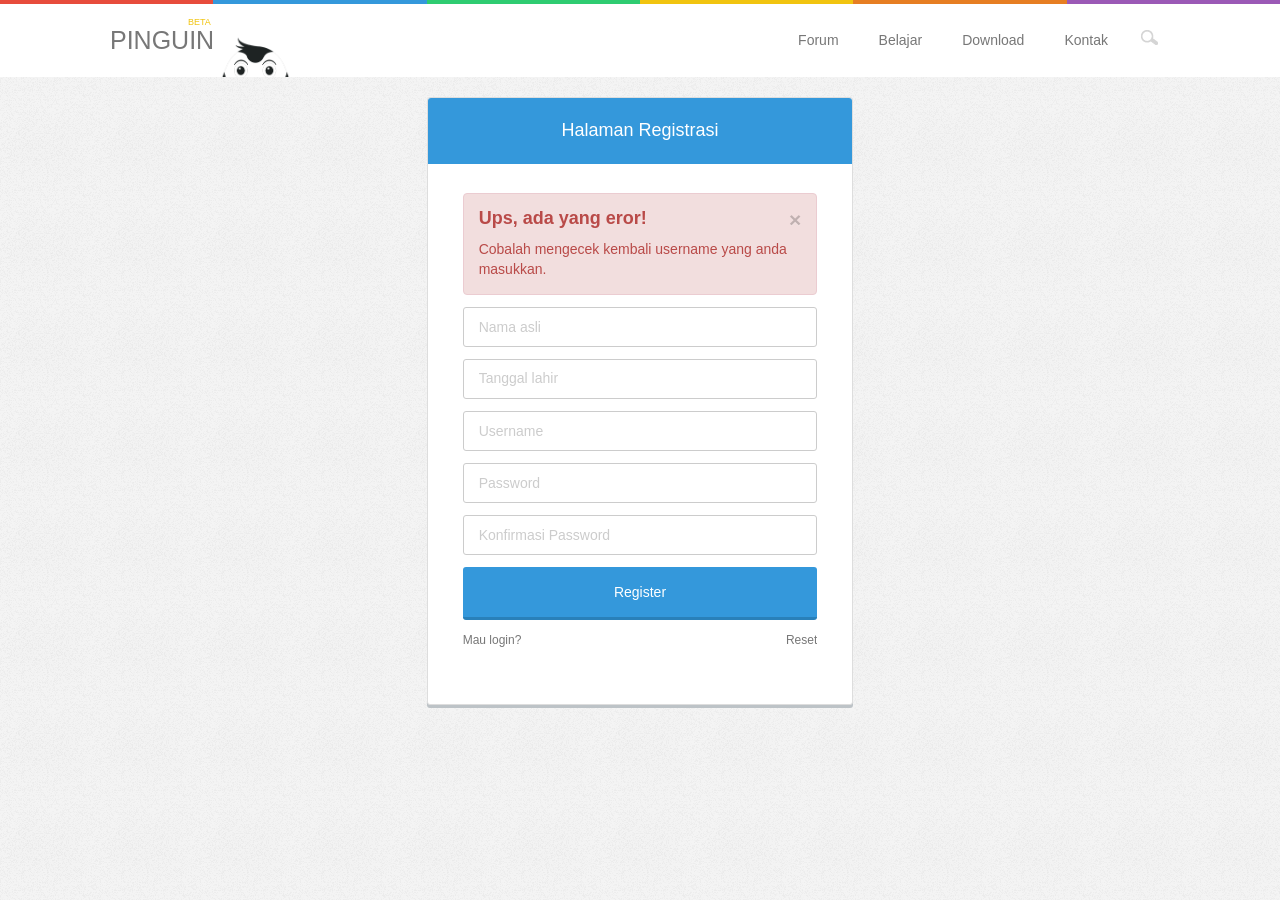
<file: signup.html>
<!DOCTYPE html>
<html lang="en">
  <head>
    <meta charset="utf-8">
    <meta http-equiv="X-UA-Compatible" content="IE=edge">
    <meta name="viewport" content="width=device-width, initial-scale=1">
    <title>Pinguin - Silakan registrasi akun baru di sini</title>

    <!-- CSS Bootstrap -->
      
    <link href="css/bootstrap.css" rel="stylesheet">
    <link href="css/style.css" rel="stylesheet">
    <link href="css/datepicker.css" rel="stylesheet">

    <!-- buat favicon -->
    <!-- buat favicon -->
<link rel="shortcut icon" href="img/favicon-pinguin.ico" >
<link rel="icon" type="/image/ico"  href="img/favicon-pinguin.ico" >
    <!-- end -->
    <!-- end -->
    
    <script src="js/jquery.js"></script>        
    <script src="js/bootstrap.js"></script>
  </head>
  <body>
      
<script>

</script>
      
    <!-- Hiasan warna-warna paling atas -->
      
      <div class="top-color">
      <ul>
          <li></li>
          <li></li>
          <li></li>
          <li></li>
          <li></li>
          <li></li>
      </ul>
      
    <!-- Navigasi atas -->  
        
      </div>
      
      <nav class="navbar navbar-default" role="navigation">
  <div class="container-fluid">
      
    <!-- Brand and toggle get grouped for better mobile display -->
      
    <div class="navbar-header">
      <button type="button" class="navbar-toggle" data-toggle="collapse" data-target="#bs-example-navbar-collapse-1">
        <span class="sr-only">Toggle navigation</span>
        <span class="icon-bar"></span>
        <span class="icon-bar"></span>
        <span class="icon-bar"></span>
      </button>
      <a class="navbar-brand" href="index.html">Pinguin</a>
    </div>

    <!-- Membuat link-link berubah dari float-left menjadi vertikal teratur -->
      
    <div class="collapse navbar-collapse" id="bs-example-navbar-collapse-1">

      <ul class="nav navbar-nav navbar-right">
        <li><a href="forum.html">Forum</a></li>
        <li><a href="#">Belajar</a></li>
        <li><a href="download.html">Download</a></li>
        <li><a href="#">Kontak</a></li>
        <li><form class="search-container" action="#" method="POST"><input type="search" class="form-control search" placeholder="Cari..." >
            <input type="submit" class="btn btn-search" value="Cari">
            </form>
        </li>
          </ul>
    </div>  <!-- /.navbar-collapse -->
  </div>  <!-- /.container-fluid -->
</nav>

<!-- Form Sign up -->

<form action="#" method="POST" class="col-md-4 col-md-offset-4 col-sm-6 col-sm-offset-3 form-login center-modul signup-modul">
    <div class=alert><a class="close" data-dismiss="alert" href="#" aria-hidden="true">&times;</a>
    <h4 class="alert-notif">Ups, ada yang eror!</h4>
    <p class=suggest>Cobalah mengecek kembali username yang anda masukkan.</p></div>
    <input type="text" name="real-name" placeholder="Nama asli" data-toggle="tooltip" data-original-title="Nama asli" data-placement="right">
    <div class="input-append date" id="dp3" data-date="01-01-2014" data-date-format="dd-mm-yyyy">
  <input id="tanggal" size="16" type="text" placeholder="Tanggal lahir">
</div>
    <input type="text" name="username" placeholder="Username" data-toggle="tooltip" data-original-title="Username" data-placement="right">
    <input type="password" name="password" placeholder="Password" data-toggle="tooltip" data-original-title="Password" data-placement="right">
    <input type="password" name="confirm-password" placeholder="Konfirmasi Password" data-toggle="tooltip" data-original-title="Konfirmasi" data-placement="right">
        <input type="submit" class="login" name="submit" value="Register">
    <a href="login.html" class="pull-left forget">Mau login?</a>
    <input type="reset" class="pull-right">

      
</form>
      
<script src="js/bootstrap-datepicker.js"></script>
      
 <script type="text/javascript">

            $(document).ready(function () {
                
                $('#tanggal').datepicker({
                    format: "dd/mm/yyyy"
                }); 
            
            });
     
        $(document).ready(function(){
        $("input").tooltip();
        });
     
        </script>
<script src="js/prefixfree.min.js"></script>
       
<!-- HTML5 Shim and Respond.js IE8 support of HTML5 elements and media queries -->
<!-- WARNING: Respond.js doesn't work if you view the page via file:// -->

<script src="js/html5shiv.js"></script>
<script src="js/respond.min.js"></script>
      
</body>
</html>
</file>
<file: css/style.css>
/* Normalisasi dokumen HTML */

* {
    margin:0;
    padding:0;
}

body {
    background: url("../img/background.gif");
}

/* Pewarnaan warna bagian atas */

.top-color ul {
    margin:0;
    list-style:none;
    font-size:0;
}

.top-color ul > li {
    width:16.666666%;
    display:inline-block;
    border:none;
    height:4px;
}

.top-color ul > li:nth-child(1) {
    background-color: #e74c3c;

}

.top-color ul > li:nth-child(2) {
    background-color: #3498db;
}

.top-color ul > li:nth-child(3) {
    background-color: #2ecc71;
}

.top-color ul > li:nth-child(4) {
    background-color: #f1c40f;
}

.top-color ul > li:nth-child(5) {
    background-color: #e67e22;
}

.top-color ul > li:nth-child(6) {
    background-color: #9b59b6;
}
}

.top-color ul > li:nth-child(10) {
    background-color: yellow;
}

/* end warna */

/* Kontainer utama grid */

.pinguin {
    margin:20px 105px;
}

/* Grid kiri */

.left-container {
    width: 65.66666667%;
    margin-right: 1%;
    float:left;
}

/* Grid kanan */

.right-container {
    width: 33.33333333%;
    float:left;
}

.left-modul {
    background-color: white;
    position: relative;
    box-shadow: 0 3px 0 0 #bdc3c7;
    margin-bottom: 15px;
    border-radius: 3px;
    padding:50px 40px 30px 40px;
    width: 100%;
}

.left-modul:before {
    position: absolute;
    top:0;
    left: 0;
    width: 100%;
    padding:10px 0 10px 25px;
    font-size: 12px;
    color:white;
    border-top-left-radius: 3px;
    border-top-right-radius: 3px;
}

.thread-modul:before {
    background: #2ecc71;
    content: "Thread";
}

.forum-modul:before {
    background: #e67e22;
    content: "Forum";
}

.download-modul:before {
    background: #e74c3c;
    content: "Download";
}

.login-modul:before {
    background: #f1c40f;
    content: "Halaman masuk";
}

.topik-modul:before {
    background: #7f8c8d;
    content: "Topik";
}

.info-modul:before {
    background: #e74c3c;
    content: "Info";
}

/* Topik Grid */

.topik {
    list-style: none;
}

.tag {
    display: block;
    width: 100%;
    margin-bottom: 7px;
    color:#34495e;
    position: relative;
}

.tag:before {
    content:"";
    width: 5px;
    height: 5px;
    background: #34495e;
    border-radius: 100%;
    vertical-align:text-top;
    margin-right: 10px;
    font-weight:bold;
    position: absolute;
    margin-top: 7px;
    transition: .5s margin-left ease;
}

.tag:hover {
    text-decoration: none;
    color:#3498db;    
}

.topik li:hover .tag:before {
    margin-left:100%;
    background: #2ecc71;
}

/* End */

.right-modul {
    position: relative;
    box-sizing: border-box;
    background-color: white !important;
    border-radius: 3px;
    padding:55px 25px 10px 25px;
    box-shadow: 0 3px 0 0 #bdc3c7;
    margin-bottom: 15px;
}

.right-modul:before {
    position: absolute;
    top:0;
    left: 0;
    width: 100%;
    padding:10px 0 10px 25px;
    font-size: 12px;
    color:white;
    border-top-left-radius: 3px;
    border-top-right-radius: 3px;
}

.title {
    font-size: 25px;
    color:#2c3e50;
    margin-bottom:3px;
    font-weight: bold;
}

.date {
    color:#95a5a6;
    font-size: 12px;
}

.comment {
    color:#95a5a6;
    font-size: 12px;
}

.wtsay {
    margin-top: 10px;
    color:#777;
    line-height: 1.8;
    margin-bottom: 20px;
}

.member {
    color:#777;
}

.garis-masuk {
    margin-top: 10px;
    margin-bottom: 15px;
}

.garis-masuk2 {
    margin-top: 17px;
    margin-bottom: 10px;
}

.button-slide {
    width: 160px;
    display: block;
    border-radius: 2px;
    background: #3498db;
    border-bottom: 3px solid #2980b9;
    padding:15px;
    -webkit-transition: .3s -webkit-transform cubic-bezier(0.5, 0.1, 0.8, 1.8);;
    -ms-transition: .3s -ms-transform cubic-bezier(0.5, 0.1, 0.8, 1.8);;
    transition: .3s transform cubic-bezier(0.5, 0.1, 0.8, 1.8);;
}

.detail {
    float: right;
    line-height: 16px;
    color:white;
    margin-right:0px;
    display: none;
}

.detail-wrap {
    color:white;
    text-align: center;
    display: block;
}

.button-slide:hover {
    background: #258cd1;
    text-decoration: none;
    padding-bottom: 35px;
    -webkit-transform: scale(1.06);
    -moz-transform: scale(1.06);
    -ms-transform: scale(1.06);
    transform: scale(1.06);
}

.button-slide:hover .detail-wrap {
    display: none;   
}

.button-slide:hover .detail {
    display: block;
    margin-right:55px;
}

.button-slide:active {
    -webkit-transform: scale(1);
    -moz-transform: scale(1);
    -ms-transform: scale(1);
    transform: scale(1);
    transition: .3s -webkit-transform cubic-bezier(0.2, 0.07, 0.4, 1.4);
    transition: .3s -moz-transform cubic-bezier(0.2, 0.07, 0.4, 1.4);
    transition: .3s -ms-transform cubic-bezier(0.2, 0.07, 0.4, 1.4);
}

/* Grid responsive */

@media (max-width: 998px) {
    
    .left-container {
        float:none;
        width: 100%;
    }
    
    .right-container {
        width: 100%;
    }

}

@media (max-width: 400px) {
    
    .left-modul,
    .right-modul {
        padding:50px 25px 30px 25px;
    }
    
    .center-modul {
        padding-left:25px !important;
        padding-right:25px !important;
        transition: .3s all ease-out;
    }

}

@media (min-width: 768px) {
    .search-container {
        margin: 0 10px 0 0!important;
    }
    
    .btn-search {
        display: none;
    }
}

@media screen and (min-width: 768px) and (max-width: 1150px) {
    .navbar-brand {
        margin-left: 40px !important;
    }
    
    .search {
        margin-right: -40px;
    }
    
    .search:focus {
        margin-right: -20px !important;
        width: 100px !important;
    }
    
    .pinguin {
        margin-left: 70px;
        margin-right: 70px;
        
    }
    
    .navbar-default {
        background-position:165px 25px !important;
    }
    
    .navbar-default:hover {
    background-position:165px 8px !important;
  }


}

@media (max-width: 767px) {
    
    .nav > li:last-child {
    }
    
    .navbar-default {
        border-bottom:4px solid transparent !important;
    }
    
    .search-container {
        margin: 10px 6%;
    }
    
    .search {
        margin-top: 0 !important;
        padding-left:15px !important;
        background:white;
        border-radius: 0;
        width: 75% !important;
        font-size: 15px;
        height:50px;
        border:1px solid #ddd !important;
        background-image:none !important;
        transition:none !important;
        float: left;
        border-top-left-radius: 3px;
        border-bottom-left-radius: 3px;
    }
    
    .search:focus {
        margin: 0 !important;
    }
    
    .btn-search {
        width: 25%;
        height: 50px;
        border-radius: 0 3px 3px 0;
        color: white;
        background: #2ecc71;
        transition: .3s all ease;
    }
        
    .btn-search:hover,
    .btn-search:focus {
        color:white;
        background: #27ae60;
    }
    
    .search:focus,
    .search:hover {
        background:white !important;
        color:white;
    }
    
    .form-login {
        margin-left:6%;
        margin-right: 6%;
    }
}


/* End grid responsive */

.search {
    margin-top: 14px;
    box-shadow: none;
    font-size: 14px;
    background: url("../img/search-icon.jpg") no-repeat 12px 8px;
    width: 20px;
    transition: .5s all cubic-bezier(0.5, 0.1, 0.75, 1.4);
    transition: .5s all cubic-bezier(0.5, 0.1, 0.75, 1.4);
    border:none;
    box-sizing: border-box;
    color:#95a5a6;
    padding-left: 35px;
}


.search:focus {
    width: 150px;;
    outline:none;
    border:1px solid #ddd;
    color:#777;
    box-shadow: 0 0 0 0 transparent;
    padding-right: 0 ;
}

::-webkit-input-placeholder {
   color: #ccc !important;
   font-size: 14px !important;
}

::-moz-input-placeholder {
   color: #ccc !important;
   font-size: 14px !important;
}

::-o-input-placeholder {
   color: #ccc !important;
   font-size: 14px !important;
}

::-ms-input-placeholder {
   color: #ccc !important;
   font-size: 14px !important;
}

/* Form Login */

.form-login {
    vertical-align: middle;
    background:white;
    border:1px solid #ddd;
    margin-top:20px;
    margin-bottom: 20px;
}

.login-login-modul:before {
    background: #3498db;
    content: "halaman login";
    text-transform: capitalize !important;
}

.signup-modul:before {
    background: #3498db;
    content: "halaman registrasi";
    text-transform: capitalize !important;
}

.center-modul {
    position: relative;
    box-sizing: border-box;
    background-color: white;
    border-radius: 3px;
    padding:95px 35px 55px 35px;
    box-shadow: 0 3px 0 0 #bdc3c7;
}

.center-modul:before {
    position: absolute;
    top:0;
    left: 0;
    width: 100%;
    padding:20px 0 20px 0;
    font-size: 18px;
    text-transform: uppercase;
    text-align: center;
    color:white;
    border-top-left-radius: 3px;
    border-top-right-radius: 3px;
}


input[type="text"],
input[type="password"] {
    width: 100%;
    margin-bottom: 12px;
    height: 40px;
    padding-left: 15px;
    border-radius: 3px;
    border:1px solid #ccc;
    transition: .2s all ease-in-out;
}

input[type="text"]:focus,
input[type="password"]:focus {
    border:1px solid #777;
    outline:none;
}

.forget {
    font-size: 12px;
    color:#777;
}

.forget:hover,
input[type="reset"]:hover{
    color:#2980b9;
    text-decoration:none;
}

input[type="reset"] {
    border:none;
    background: none;
    font-size: 12px;
    color:#777;
}

.login {
    padding:15px 40px;
    background: #3498db;
    border:none;
    width: 100%;
    color:white;
    border-radius: 3px;
    border-bottom: 3px solid #2980b9;
    margin-bottom: 12px;
    transition: .2s all cubic-bezier(0.5, 0.1, 0.75, 1.4);
    
}

.login:hover {
    background: #258cd1;
    transform:scale(1.03);
    -webkit-transform:scale(1.03);
    -moz-transform:scale(1.03);
    transition: .1s all cubic-bezier(0.8, 0.4, 1.15, 1.7);
}

.login:active {
    transform:scale(1);
    transform:scale(1);
    transition: .1s all cubic-bezier(0.5, 0.1, 0.75, 1.4);
}

.login {
    transform: 3s all ease;
}

.alert {
    background-color: #f2dede;
    border-color:#ebccd1;
    margin-bottom: 12px;
}

.alert-notif {
    color:#b94a48 !important;
    font-weight: bold;
}

.suggest {
    color:#b94a48 !important;
}

/* Beta */

.navbar-brand:before {
    content: "beta";
    position: absolute;
    font-size: 9px;
    margin-top: -18px;
    margin-left: 78px;
    text-transform: uppercase;
    height: 20px;
    color:#f1c40f;
}

footer {
    background: #bdc3c7;
    padding:20px;
}

/* PROFILING */

.image-profile {
}

.user-photo {
    display: block;
    width:100px;
    height:100px;
    border-radius: 100%;
}

.profile-detail {
    list-style: none;
    text-align: left;
    width: calc(100% - 100px); /* Cool, dengan calc kamu tidak usah takut dengan kehancuran layout karena menggunakan persen, remember this, boy! */
    height: 100px;
}

.profile-detail li {
    list-style: none;
    box-sizing: border-box;
    margin-left: 12px;
    margin-bottom: px;
    border-bottom: 1px solid #eee;
    padding-bottom: 6px;
    padding-top: 4px;
}

.profile-detail li:first-child {
    color:#34495e;
}

.profile-detail li:nth-child(2),
.profile-detail li:nth-child(3) {
    color:#7f8c8d;
}

.profile-detail li:nth-child(3) {
    border-bottom: none;
}

.on {
    height:220px;
}

.bull {
    color:#ddd;
}

.user-choice {
    margin-top: 112px;
    padding-top: 7px;
    border-top:1px dashed #eee;
}

/* DESIGN BARU MAU-LOGIN */

.container-mau {
    text-align: center;
}

.container-mau span {
    color:#777;
    font-size: 13px;
    margin-right: 1px;
}

.mau {
    display:inline-block;
    margin-left:5px;
    margin-right: 5px;
    background: #3498db;
    color:white;
    padding:6px 12px;
    font-size: 13px;
    border-radius: 3px;
    border-bottom: 2px solid #2980b9;
    cursor: pointer;
    transition: .1s all cubic-bezier(0.5, 0.1, 0.75, 1.4);
}

.mau:hover {
    background: #258cd1;
    text-decoration: none;
    color:white;
    transform:scale(1.08);
    -webkit-transform:scale(1.08);
}

.mau:active {
    -webkit-transform: scale(1);
}

/* MENU ACTIVE */

@media (min-width: 768px) {

.nav li a.active{
    padding-bottom: 0px;
    border-bottom:4px solid #3498db;
    color:#3498db;
}
    
}

/* TABEL FORUM */

.container-table {
    margin-top: 13px;
}

.table-bordered tr th {
    background:#ecf0f1;
}

.table-bordered tr td:last-child,
.table-bordered tr td:nth-child(2) {
    font-size: 12px;
    color:#777;
}

.user {
    color:#2ecc71;
    font-weight:bold;
}

.user:hover {
    text-decoration: none;
    color:#16a085;
}
 
.deks {
    font-size: 13px;
    margin-top: 5px;
    color:#777;
    margin-bottom: 2px;
}

.table-bordered td span {
    font-size: 11px;
    color:#888;
}

.table-bordered tbody tr:hover {
    background: #f5f5f5;
}

.kategori {
    color:#2980b9;
}

.kategori:hover {
    text-decoration: underline;
    color:#2980b9;
}
</file>
<file: css/custom.css>
/* Normalisasi dokumen HTML */

* {
    margin:0;
    padding:0;
}

body {
  background: url("../img/back.png");
}
.pinguin-container{
	position: absolute;
	top : 0 !important;
}
.tree{
	background: url("../img/tree.png") repeat-x;
	position: fixed;
	bottom: 0px !important;
	left: 0;
	background-size: auto 200px;
	width: 100%;
	height: 200px;
}
#pinguinfigure{
	margin: 0 auto;
	bottom: 0;
	position: fixed;
}
svg{
	z-index: 10;
}
.logo{
	width: 100px;
	margin: 0 auto;
}
/* Kontainer utama grid */
.title{
	font-family: "Lobster" , sans-serif !important;
}
.pinguin {
    margin:20px 105px;
}
.pinguin-figure{
	width: 100%;
	margin: 50%;
}
.stick{

	-ms-transform: rotate(-5deg); /* IE 9 */
    -ms-transform-origin: 20% 40%; /* IE 9 */
    -webkit-transform: rotate(45deg); /* Chrome, Safari, Opera */
    -webkit-transform-origin: 20% 40%; /* Chrome, Safari, Opera */
    transform: rotate(-5deg);
    transform-origin: 20% 40%;
}

h1 {
  text-align: center;
  font-family: 'Gloria Hallelujah', cursive;
}

svg {
  height: 400px;
  display: block;
  margin: 0 auto;
  margin-top: 50px;
}

#left-arm {
  -webkit-transform-origin: top left;
          transform-origin: top left;
  -webkit-animation: wave-left 3s linear infinite;
          animation: wave-left 3s linear infinite;
}

#black-body, #white-body, #right-arm, #Scarf {
  -webkit-animation: move-body 5s linear infinite;
          animation: move-body 5s linear infinite;
}

#Head, #Hat {
  -webkit-animation: move-head 5s linear infinite;
          animation: move-head 5s linear infinite;
}

#Eyebrows {
  -webkit-animation: blink 10s ease infinite;
          animation: blink 10s ease infinite;
}

#beak-top {
  -webkit-animation: open-mouth 5s ease infinite;
          animation: open-mouth 5s ease infinite;
}

@-webkit-keyframes blink {
  0% {
    -webkit-transform: translate(0, 0);
            transform: translate(0, 0);
  }
  47% {
    -webkit-transform: translate(0, 0);
            transform: translate(0, 0);
  }
  50% {
    -webkit-transform: translate(0, 25px);
            transform: translate(0, 25px);
  }
  55% {
    -webkit-transform: translate(0, 0);
            transform: translate(0, 0);
  }
  100% {
    -webkit-transform: translate(0, 0);
            transform: translate(0, 0);
  }
}

@keyframes blink {
  0% {
    -webkit-transform: translate(0, 0);
            transform: translate(0, 0);
  }
  47% {
    -webkit-transform: translate(0, 0);
            transform: translate(0, 0);
  }
  50% {
    -webkit-transform: translate(0, 25px);
            transform: translate(0, 25px);
  }
  55% {
    -webkit-transform: translate(0, 0);
            transform: translate(0, 0);
  }
  100% {
    -webkit-transform: translate(0, 0);
            transform: translate(0, 0);
  }
}
@-webkit-keyframes wave-left {
  0% {
    -webkit-transform: rotate(0deg);
            transform: rotate(0deg);
  }
  55% {
    -webkit-transform: rotate(0deg);
            transform: rotate(0deg);
  }
  60% {
    -webkit-transform: rotate(-70deg);
            transform: rotate(-70deg);
  }
  65% {
    -webkit-transform: rotate(-60deg);
            transform: rotate(-60deg);
  }
  70% {
    -webkit-transform: rotate(-70deg);
            transform: rotate(-70deg);
  }
  75% {
    -webkit-transform: rotate(0deg);
            transform: rotate(0deg);
  }
  100% {
    -webkit-transform: rotate(0deg);
            transform: rotate(0deg);
  }
}
@keyframes wave-left {
  0% {
    -webkit-transform: rotate(0deg);
            transform: rotate(0deg);
  }
  55% {
    -webkit-transform: rotate(0deg);
            transform: rotate(0deg);
  }
  60% {
    -webkit-transform: rotate(-70deg);
            transform: rotate(-70deg);
  }
  65% {
    -webkit-transform: rotate(-60deg);
            transform: rotate(-60deg);
  }
  70% {
    -webkit-transform: rotate(-70deg);
            transform: rotate(-70deg);
  }
  75% {
    -webkit-transform: rotate(0deg);
            transform: rotate(0deg);
  }
  100% {
    -webkit-transform: rotate(0deg);
            transform: rotate(0deg);
  }
}
@-webkit-keyframes move-body {
  57% {
    -webkit-transform: translate(0, 0);
            transform: translate(0, 0);
  }
  60% {
    -webkit-transform: translate(0, 2px);
            transform: translate(0, 2px);
  }
  75% {
    -webkit-transform: translate(0, 0px);
            transform: translate(0, 0px);
  }
}
@keyframes move-body {
  57% {
    -webkit-transform: translate(0, 0);
            transform: translate(0, 0);
  }
  60% {
    -webkit-transform: translate(0, 2px);
            transform: translate(0, 2px);
  }
  75% {
    -webkit-transform: translate(0, 0px);
            transform: translate(0, 0px);
  }
}
@-webkit-keyframes move-head {
  57% {
    -webkit-transform: translate(0, 0);
            transform: translate(0, 0);
  }
  60% {
    -webkit-transform: translate(0, -2px);
            transform: translate(0, -2px);
  }
  75% {
    -webkit-transform: translate(0, 0px);
            transform: translate(0, 0px);
  }
}
@keyframes move-head {
  57% {
    -webkit-transform: translate(0, 0);
            transform: translate(0, 0);
  }
  60% {
    -webkit-transform: translate(0, -2px);
            transform: translate(0, -2px);
  }
  75% {
    -webkit-transform: translate(0, 0px);
            transform: translate(0, 0px);
  }
}
@-webkit-keyframes open-mouth {
  55% {
    -webkit-transform: translate(0, 0px);
            transform: translate(0, 0px);
  }
  60% {
    -webkit-transform: translate(0, -2px);
            transform: translate(0, -2px);
  }
  70% {
    -webkit-transform: translate(0, -2px);
            transform: translate(0, -2px);
  }
  75% {
    -webkit-transform: translate(0, 0px);
            transform: translate(0, 0px);
  }
}
@keyframes open-mouth {
  55% {
    -webkit-transform: translate(0, 0px);
            transform: translate(0, 0px);
  }
  60% {
    -webkit-transform: translate(0, -2px);
            transform: translate(0, -2px);
  }
  70% {
    -webkit-transform: translate(0, -2px);
            transform: translate(0, -2px);
  }
  75% {
    -webkit-transform: translate(0, 0px);
            transform: translate(0, 0px);
  }
}


.type span {
  display:block;
}

.type {
  width:100%;
  height:auto;
  margin:50px auto;
	text-align: center;
	color: #aaa;
  line-height:0.85;
  font-family: Tahoma, Geneva, sans-serif;
  font-weight: bold;
}

.type span:nth-child(1) {
  font-size: 150px;
}

.type span:nth-child(2) {
  font-family: 'Pacifico', cursive;
  font-weight: 400;
  font-size: 40px;
  position: relative;
  z-index: 1;
  text-shadow: 5px 0 0 #222,
				-5px 0 0 #222,
				0 5px 0 #222,
				0 -5px 0 #222,
				4px 4px #222,
				-4px -4px 0 #222,
				4px -4px 0 #222,
				-4px 4px 0 #222;
  -webkit-transform: rotate(-2deg);
  transform: rotate(-2deg);
  -webkit-transform-origin: 0 0;
  transform-origin: 0 0;
  color:#fff;
}

.type span:nth-child(3) {
  font-size: 70px;
  margin-top:-10px;
}
* {
  -webkit-box-sizing: border-box;
  -moz-box-sizing: border-box;
  box-sizing: border-box;
}

body {
 
  padding: 100px;
  overflow-x: hidden;
}

.cloud {
  -webkit-animation: clouds 60s infinite linear;
  -moz-animation: clouds 60s infinite linear;
  -ms-animation: clouds 60s infinite linear;
  -o-animation: clouds 60s infinite linear;
  animation: clouds 60s infinite linear;
  -moz-border-radius: 10px;
  -webkit-border-radius: 10px;
  border-radius: 10px;
  position: relative;
  margin: 33px 0 0 0;
  width: 54px;
  height: 5px;
  background: #f7e7eb;
}
.cloud.tiny {
  -moz-transform: scale(0.5, 0.5);
  -ms-transform: scale(0.5, 0.5);
  -webkit-transform: scale(0.5, 0.5);
  transform: scale(0.5, 0.5);
}
.cloud.small {
  -moz-transform: scale(1, 1);
  -ms-transform: scale(1, 1);
  -webkit-transform: scale(1, 1);
  transform: scale(1, 1);
}
.cloud.normal {
  -moz-transform: scale(2, 2);
  -ms-transform: scale(2, 2);
  -webkit-transform: scale(2, 2);
  transform: scale(2, 2);
}
.cloud.large {
  -moz-transform: scale(4, 4);
  -ms-transform: scale(4, 4);
  -webkit-transform: scale(4, 4);
  transform: scale(4, 4);
}
.cloud div {
  -moz-box-shadow: inset -2px -3px 0 0 #f7e7eb;
  -webkit-box-shadow: inset -2px -3px 0 0 #f7e7eb;
  box-shadow: inset -2px -3px 0 0 #f7e7eb;
  position: absolute;
  border-radius: 50%;
  width: 12px;
  height: 12px;
  left: -3px;
  bottom: 0;
  background: #fafbf0;
  z-index: 10;
}
.cloud div:first-child + div {
  -moz-transform: scale(1.6, 1.6);
  -ms-transform: scale(1.6, 1.6);
  -webkit-transform: scale(1.6, 1.6);
  transform: scale(1.6, 1.6);
  margin: 0 0 4px 13px;
  z-index: 9;
}
.cloud div:first-child + div + div {
  -moz-transform: scale(2.4, 2.4);
  -ms-transform: scale(2.4, 2.4);
  -webkit-transform: scale(2.4, 2.4);
  transform: scale(2.4, 2.4);
  margin: 0 0 9px 32px;
  z-index: 8;
}
.cloud div:first-child + div + div + div {
  -moz-transform: scale(1.3, 1.3);
  -ms-transform: scale(1.3, 1.3);
  -webkit-transform: scale(1.3, 1.3);
  transform: scale(1.3, 1.3);
  margin: 0 0 2px 50px;
  z-index: 7;
}

@-webkit-keyframes clouds {
  0% {
    left: -100%;
  }
  100% {
    left: 120%;
  }
}
@-moz-keyframes clouds {
  0% {
    left: -100%;
  }
  100% {
    left: 120%;
  }
}
@-ms-keyframes clouds {
  0% {
    left: -100%;
  }
  100% {
    left: 120%;
  }
}
@keyframes clouds {
  0% {
    left: -100%;
  }
  100% {
    left: 120%;
  }
}
.cloud-1 {
  -webkit-animation-duration: 263s;
  -moz-animation-duration: 263s;
  -ms-animation-duration: 263s;
  -o-animation-duration: 263s;
  animation-duration: 263s;
  margin-left: 20%;
}

.cloud-2 {
  -webkit-animation-duration: 99s;
  -moz-animation-duration: 99s;
  -ms-animation-duration: 99s;
  -o-animation-duration: 99s;
  animation-duration: 99s;
  margin-left: 90%;
}

.cloud-3 {
  -webkit-animation-duration: 142s;
  -moz-animation-duration: 142s;
  -ms-animation-duration: 142s;
  -o-animation-duration: 142s;
  animation-duration: 142s;
  margin-left: 50%;
}

.cloud-4 {
  -webkit-animation-duration: 152s;
  -moz-animation-duration: 152s;
  -ms-animation-duration: 152s;
  -o-animation-duration: 152s;
  animation-duration: 152s;
  margin-left: 43%;
}

.cloud-5 {
  -webkit-animation-duration: 215s;
  -moz-animation-duration: 215s;
  -ms-animation-duration: 215s;
  -o-animation-duration: 215s;
  animation-duration: 215s;
  margin-left: 83%;
}

.cloud-6 {
  -webkit-animation-duration: 139s;
  -moz-animation-duration: 139s;
  -ms-animation-duration: 139s;
  -o-animation-duration: 139s;
  animation-duration: 139s;
  margin-left: 73%;
}

.cloud-7 {
  -webkit-animation-duration: 109s;
  -moz-animation-duration: 109s;
  -ms-animation-duration: 109s;
  -o-animation-duration: 109s;
  animation-duration: 109s;
  margin-left: 69%;
}

.cloud-8 {
  -webkit-animation-duration: 121s;
  -moz-animation-duration: 121s;
  -ms-animation-duration: 121s;
  -o-animation-duration: 121s;
  animation-duration: 121s;
  margin-left: 100%;
}

.cloud-9 {
  -webkit-animation-duration: 101s;
  -moz-animation-duration: 101s;
  -ms-animation-duration: 101s;
  -o-animation-duration: 101s;
  animation-duration: 101s;
  margin-left: 10%;
}

.cloud-10 {
  -webkit-animation-duration: 126s;
  -moz-animation-duration: 126s;
  -ms-animation-duration: 126s;
  -o-animation-duration: 126s;
  animation-duration: 126s;
  margin-left: 14%;
}

.cloud-11 {
  -webkit-animation-duration: 96s;
  -moz-animation-duration: 96s;
  -ms-animation-duration: 96s;
  -o-animation-duration: 96s;
  animation-duration: 96s;
  margin-left: 73%;
}

.cloud-12 {
  -webkit-animation-duration: 83s;
  -moz-animation-duration: 83s;
  -ms-animation-duration: 83s;
  -o-animation-duration: 83s;
  animation-duration: 83s;
  margin-left: 51%;
}



.plane {
  position: absolute;
  left: -100% !important;
  top: -100px;
  -webkit-animation-name: plane-fly;
          animation-name: plane-fly;
  -webkit-animation-duration: 25s;
          animation-duration: 25s;
  -webkit-animation-iteration-count: infinite;
          animation-iteration-count: infinite;
  -webkit-animation-timing-function: linear;
          animation-timing-function: linear;
}

@-webkit-keyframes plane-fly {
  0% {
    left: -10%;
    -webkit-transform: scale(1.4);
            transform: scale(1.4);
  }
  50% {
    left: 110%;
    -webkit-transform: scale(1);
            transform: scale(1);
  }
  51% {
    -webkit-transform: rotateY(180deg);
            transform: rotateY(180deg);
    -webkit-animation-duration: 30s;
            animation-duration: 30s;
  }
  100% {
    left: -110%;
    -webkit-transform: scale(0.4) rotateY(180deg);
            transform: scale(0.4) rotateY(180deg);
    -webkit-animation-duration: 30s;
            animation-duration: 30s;
  }
}
.banner {
  position: absolute;
  left: -13.1em;
  top: -0.35em;
}
</file>
<file: css/datepicker.css>
/*!
 * Datepicker for Bootstrap
 *
 * Copyright 2012 Stefan Petre
 * Licensed under the Apache License v2.0
 * http://www.apache.org/licenses/LICENSE-2.0
 *
 */
.datepicker {
  top: 0;
  left: 0;
  padding: 4px;
  margin-top: 1px;
  border-radius: 3px;
  /*.dow {
    border-top: 1px solid #ddd !important;
  }*/
}

.datepicker:before {
  content: '';
  display: inline-block;
  border-left: 7px solid transparent;
  border-right: 7px solid transparent;
  border-bottom: 7px solid #ccc;
  border-bottom-color: rgba(0, 0, 0, 0.2);
  position: absolute;
  top: -7px;
  left: 6px;
}

.datepicker:after {
  content: '';
  display: inline-block;
  border-left: 6px solid transparent;
  border-right: 6px solid transparent;
  border-bottom: 6px solid #ffffff;
  position: absolute;
  top: -6px;
  left: 7px;
}
.datepicker > div {
  display: none;
}
.datepicker table {
  width: 100%;
  margin: 0;
}

.datepicker td,
.datepicker th {
  text-align: center;
  width: 20px;
  height: 20px;
  border-radius: 3px;
}

.datepicker td.day:hover {
  background: #eeeeee;
  cursor: pointer;
}
.datepicker td.day.disabled {
  color: #eeeeee;
}
.datepicker td.old,
.datepicker td.new {
  color: #999999;
}
.datepicker td.active,
.datepicker td.active:hover {
  color: #ffffff;
  background-color: #3498db;
  background-repeat: repeat-x;
  filter: progid:DXImageTransform.Microsoft.gradient(startColorstr='#ff0088cc', endColorstr='#ff0044cc', GradientType=0);

  *background-color: #0044cc;
  /* Darken IE7 buttons by default so they stand out more given they won't have borders */

  filter: progid:DXImageTransform.Microsoft.gradient(enabled = false);
  color: #fff;
  text-shadow: 0 -1px 0 rgba(0, 0, 0, 0.25);
}
.datepicker td.active:hover,
.datepicker td.active:hover:hover,
.datepicker td.active:focus,
.datepicker td.active:hover:focus,
.datepicker td.active:active,
.datepicker td.active:hover:active,
.datepicker td.active.active,
.datepicker td.active:hover.active,
.datepicker td.active.disabled,
.datepicker td.active:hover.disabled,
.datepicker td.active[disabled],
.datepicker td.active:hover[disabled] {
  color: #ffffff;
  background-color: #3498db;
  *background-color: #003bb3;
}
.datepicker td.active:active,
.datepicker td.active:hover:active,
.datepicker td.active.active,
.datepicker td.active:hover.active {
  background-color: #003399 \9;
}
.datepicker td span {
  display: block;
  width: 47px;
  height: 54px;
  line-height: 54px;
  float: left;
  margin: 2px;
  cursor: pointer;
  -webkit-border-radius: 4px;
  -moz-border-radius: 4px;
  border-radius: 4px;
}
.datepicker td span:hover {
  background: #eeeeee;
}
.datepicker td span.active {
  color: #ffffff;
  background-color: #006dcc;
  background-image: -moz-linear-gradient(top, #0088cc, #0044cc);
  background-image: -webkit-gradient(linear, 0 0, 0 100%, from(#0088cc), to(#0044cc));
  background-image: -webkit-linear-gradient(top, #0088cc, #0044cc);
  background-image: -o-linear-gradient(top, #0088cc, #0044cc);
  background-image: linear-gradient(to bottom, #0088cc, #0044cc);
  background-repeat: repeat-x;
  filter: progid:DXImageTransform.Microsoft.gradient(startColorstr='#ff0088cc', endColorstr='#ff0044cc', GradientType=0);
  border-color: #0044cc #0044cc #002a80;
  border-color: rgba(0, 0, 0, 0.1) rgba(0, 0, 0, 0.1) rgba(0, 0, 0, 0.25);
  *background-color: #0044cc;
  /* Darken IE7 buttons by default so they stand out more given they won't have borders */

  filter: progid:DXImageTransform.Microsoft.gradient(enabled = false);
  color: #fff;
  text-shadow: 0 -1px 0 rgba(0, 0, 0, 0.25);
}
.datepicker td span.active:hover,
.datepicker td span.active:focus,
.datepicker td span.active:active,
.datepicker td span.active.active,
.datepicker td span.active.disabled,
.datepicker td span.active[disabled] {
  color: #ffffff;
  background-color: #0044cc;
  *background-color: #003bb3;
}
.datepicker td span.active:active,
.datepicker td span.active.active {
  background-color: #003399 \9;
}
.datepicker td span.old {
  color: #999999;
}
.datepicker th.switch {
  width: 145px;
}
.datepicker th.next,
.datepicker th.prev {
  font-size: 21px;
}
.datepicker thead tr:first-child th {
  cursor: pointer;
}
.datepicker thead tr:first-child th:hover {
  background: #eeeeee;
}
.input-append.date .add-on i,
.input-prepend.date .add-on i {
  display: block;
  cursor: pointer;
  width: 16px;
  height: 16px;
}
</file>
